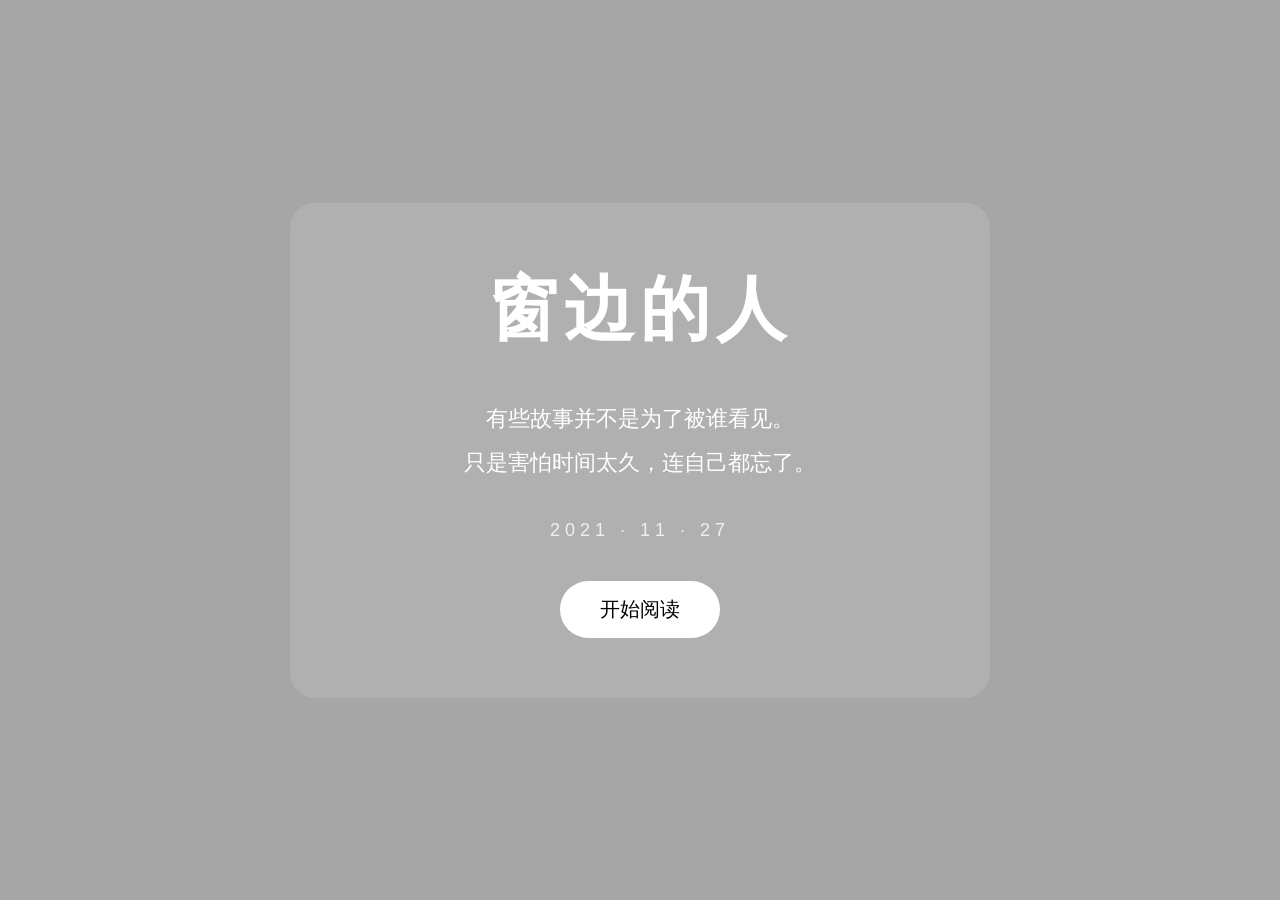
<file: index.html>
<!DOCTYPE html>
<html lang="zh-CN">

<head>
    <meta charset="UTF-8">
    <meta name="viewport" content="width=device-width, initial-scale=1.0">
    <title>窗边的人</title>

    <link rel="stylesheet" href="style.css">
</head>

<body>

    <div class="overlay">

        <div class="container">

            <h1>窗边的人</h1>

            <p class="quote">
                有些故事并不是为了被谁看见。
            </p >

            <p class="quote">
                只是害怕时间太久，连自己都忘了。
            </p >

            <div class="date">
                2021 · 11 · 27
            </div>

            <a href="chapter1.html" class="btn">
                开始阅读
            </a >

        </div>

    </div>

</body>

</html>
</file>
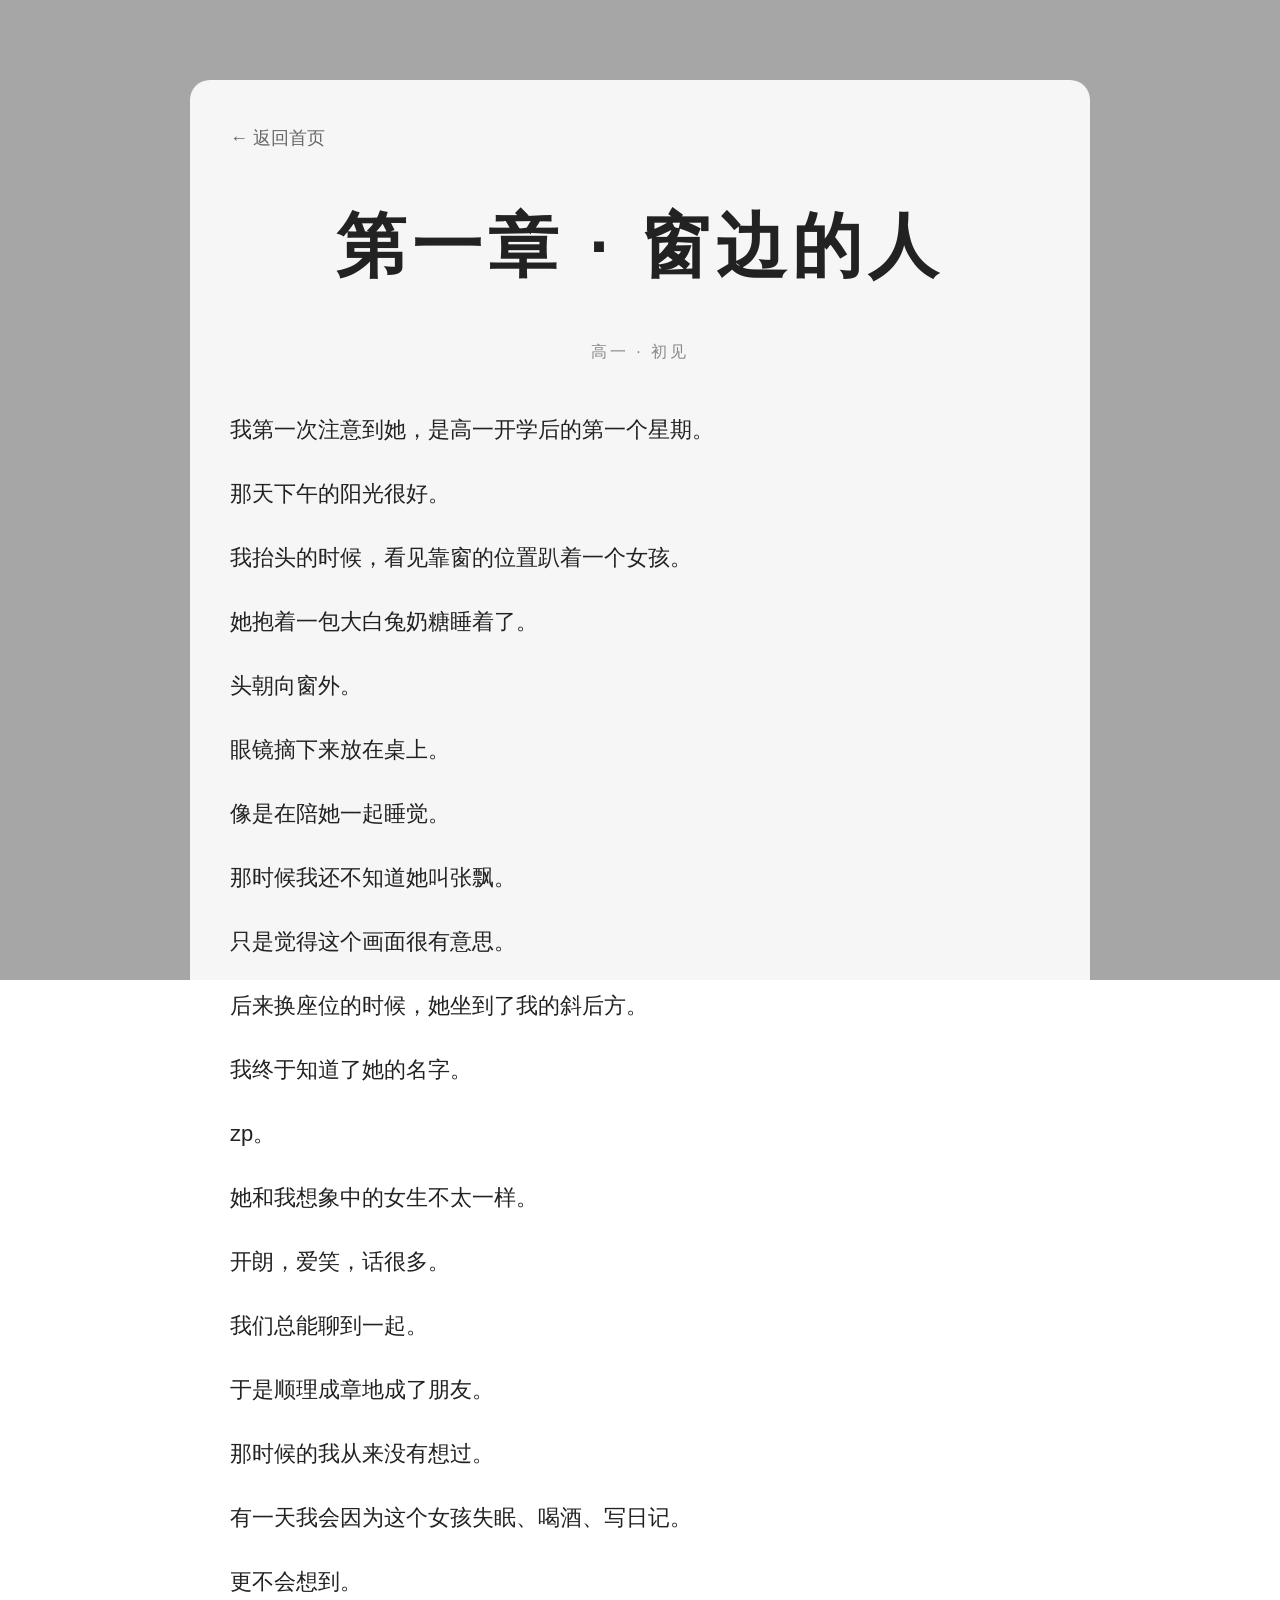
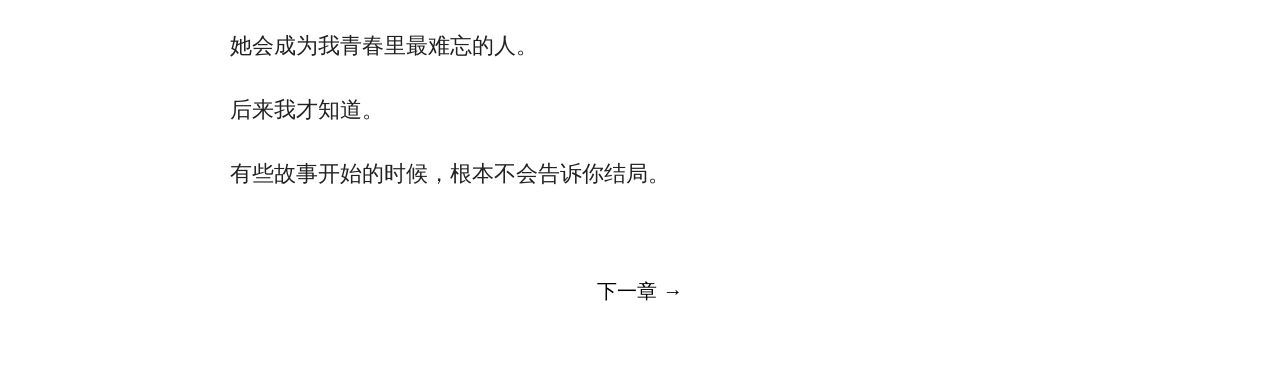
<file: chapter1.html>
<!DOCTYPE html>
<html lang="zh-CN">
<head>
<meta charset="UTF-8">
<meta name="viewport" content="width=device-width, initial-scale=1.0">
<title>第一章 · 窗边的人</title>
<link rel="stylesheet" href="style.css">
</head>
<body>
<div class="story-container">
    <a href=" " class="back-btn">
        ← 返回首页
    </a >
    <h1>第一章 · 窗边的人</h1>
    <div class="story-date">
        高一 · 初见
    </div>
    <div class="story-content">
        <p>
            我第一次注意到她，是高一开学后的第一个星期。
        </p >
        <p>
            那天下午的阳光很好。
        </p >
        <p>
            我抬头的时候，看见靠窗的位置趴着一个女孩。
        </p >
        <p>
            她抱着一包大白兔奶糖睡着了。
        </p >
        <p>
            头朝向窗外。
        </p >
        <p>
            眼镜摘下来放在桌上。
        </p >
        <p>
            像是在陪她一起睡觉。
        </p >
        <p>
            那时候我还不知道她叫张飘。
        </p >
        <p>
            只是觉得这个画面很有意思。
        </p >
        <p>
            后来换座位的时候，她坐到了我的斜后方。
        </p >
        <p>
            我终于知道了她的名字。
        </p >
        <p>
            zp。
        </p >
        <p>
            她和我想象中的女生不太一样。
        </p >
        <p>
            开朗，爱笑，话很多。
        </p >
        <p>
            我们总能聊到一起。
        </p >
        <p>
            于是顺理成章地成了朋友。
        </p >
        <p>
            那时候的我从来没有想过。
        </p >
        <p>
            有一天我会因为这个女孩失眠、喝酒、写日记。
        </p >
        <p>
            更不会想到。
        </p >
        <p>
            她会成为我青春里最难忘的人。
        </p >
        <p>
            后来我才知道。
        </p >
        <p>
            有些故事开始的时候，根本不会告诉你结局。
        </p >
    </div>
    <div style="text-align:center;margin-top:60px;">
        <a href="chapter2.html" class="btn">
            下一章 →
        </a >
    </div>
</div>
</body>
</html>
</file>
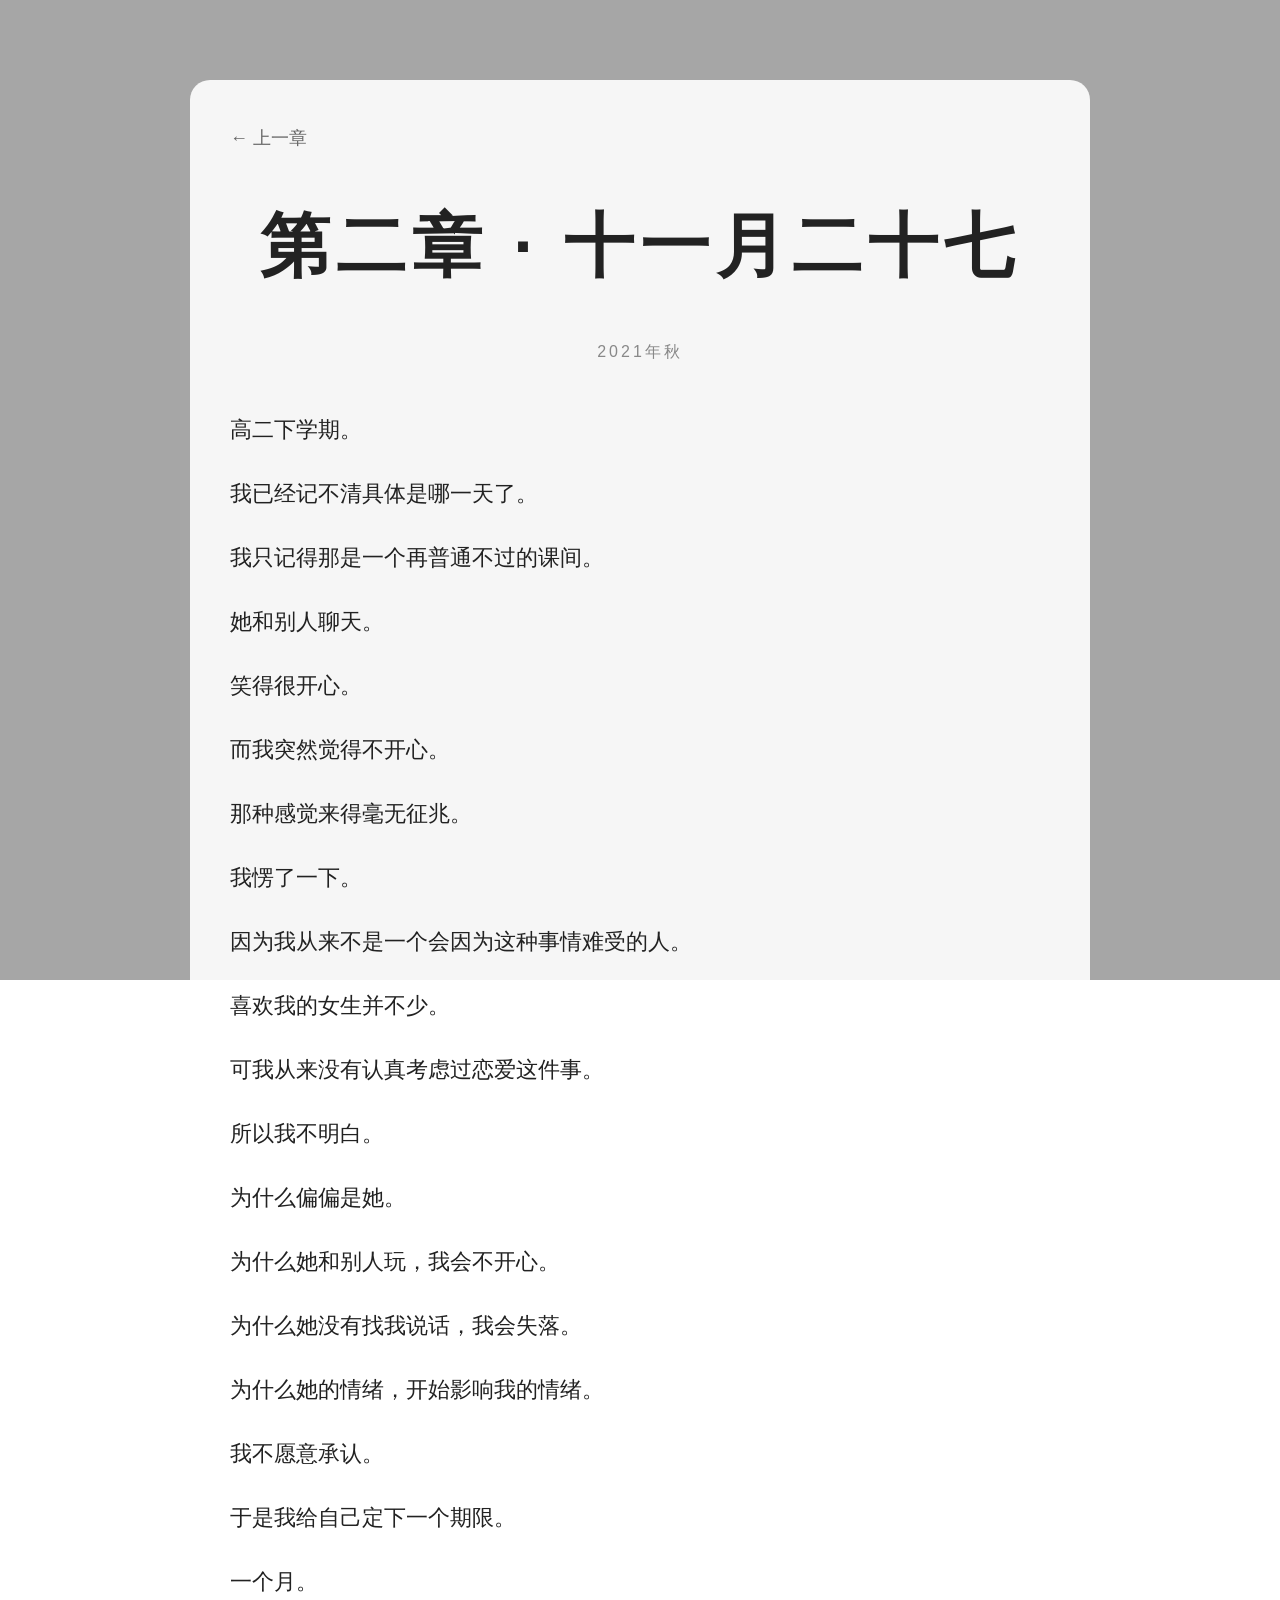
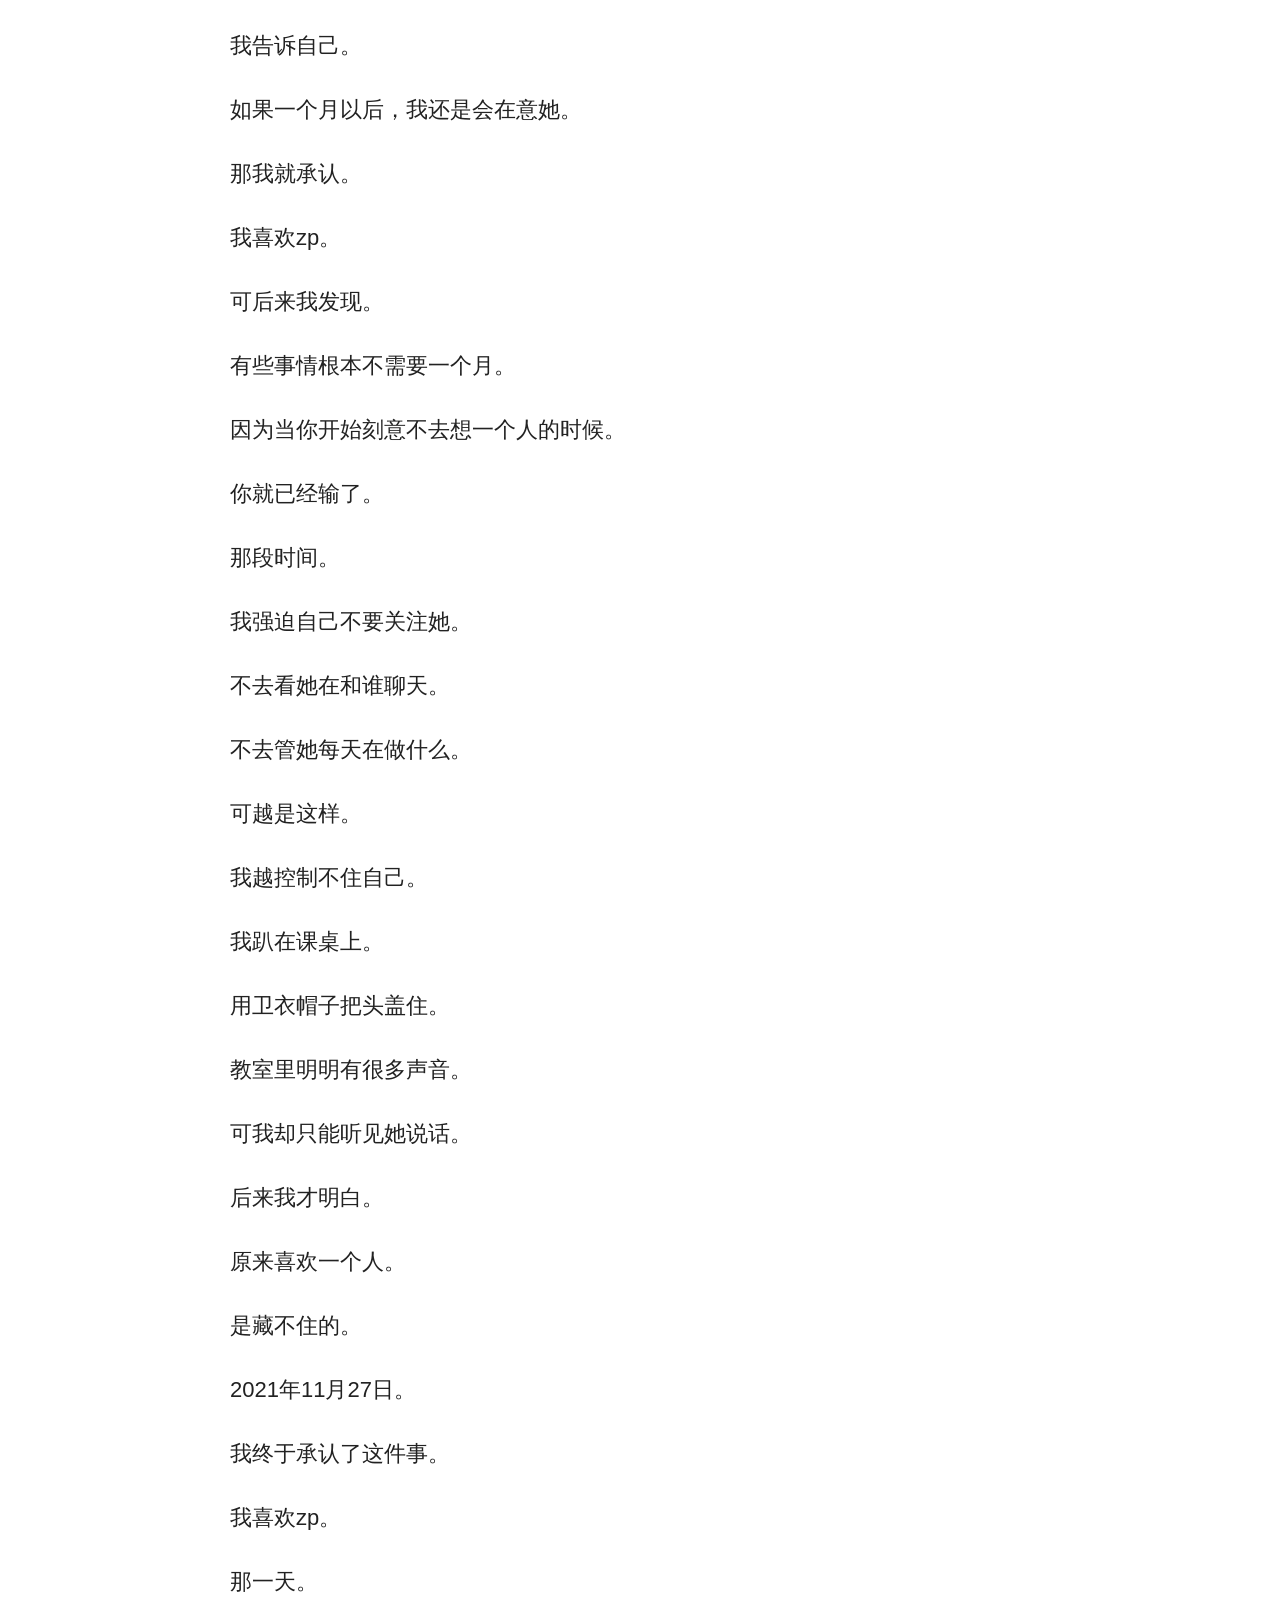
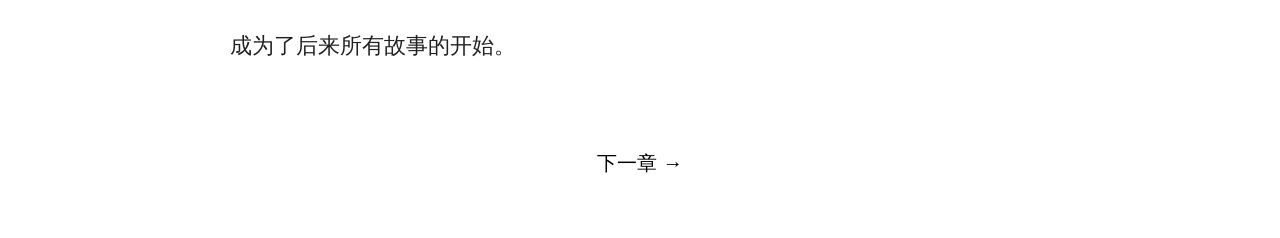
<file: chapter2.html>
<!DOCTYPE html>
<html lang="zh-CN">
<head>
<meta charset="UTF-8">
<meta name="viewport" content="width=device-width, initial-scale=1.0">
<title>第二章 · 十一月二十七</title>
<link rel="stylesheet" href="style.css">
</head>
<body>
<div class="story-container">
    <a href=" " class="back-btn">
        ← 上一章
    </a >
    <h1>第二章 · 十一月二十七</h1>
    <div class="story-date">
        2021年秋
    </div>
    <div class="story-content">
        <p>
            高二下学期。
        </p >
        <p>
            我已经记不清具体是哪一天了。
        </p >
        <p>
            我只记得那是一个再普通不过的课间。
        </p >
        <p>
            她和别人聊天。
        </p >
        <p>
            笑得很开心。
        </p >
        <p>
            而我突然觉得不开心。
        </p >
        <p>
            那种感觉来得毫无征兆。
        </p >
        <p>
            我愣了一下。
        </p >
        <p>
            因为我从来不是一个会因为这种事情难受的人。
        </p >
        <p>
            喜欢我的女生并不少。
        </p >
        <p>
            可我从来没有认真考虑过恋爱这件事。
        </p >
        <p>
            所以我不明白。
        </p >
        <p>
            为什么偏偏是她。
        </p >
        <p>
            为什么她和别人玩，我会不开心。
        </p >
        <p>
            为什么她没有找我说话，我会失落。
        </p >
        <p>
            为什么她的情绪，开始影响我的情绪。
        </p >
        <p>
            我不愿意承认。
        </p >
        <p>
            于是我给自己定下一个期限。
        </p >
        <p>
            一个月。
        </p >
        <p>
            我告诉自己。
        </p >
        <p>
            如果一个月以后，我还是会在意她。
        </p >
        <p>
            那我就承认。
        </p >
        <p>
            我喜欢zp。
        </p >
        <p>
            可后来我发现。
        </p >
        <p>
            有些事情根本不需要一个月。
        </p >
        <p>
            因为当你开始刻意不去想一个人的时候。
        </p >
        <p>
            你就已经输了。
        </p >
        <p>
            那段时间。
        </p >
        <p>
            我强迫自己不要关注她。
        </p >
        <p>
            不去看她在和谁聊天。
        </p >
        <p>
            不去管她每天在做什么。
        </p >
        <p>
            可越是这样。
        </p >
        <p>
            我越控制不住自己。
        </p >
        <p>
            我趴在课桌上。
        </p >
        <p>
            用卫衣帽子把头盖住。
        </p >
        <p>
            教室里明明有很多声音。
        </p >
        <p>
            可我却只能听见她说话。
        </p >
        <p>
            后来我才明白。
        </p >
        <p>
            原来喜欢一个人。
        </p >
        <p>
            是藏不住的。
        </p >
        <p>
            2021年11月27日。
        </p >
        <p>
            我终于承认了这件事。
        </p >
        <p>
            我喜欢zp。
        </p >
        <p>
            那一天。
        </p >
        <p>
            成为了后来所有故事的开始。
        </p >
    </div>
    <div style="text-align:center;margin-top:60px;">
        <a href="chapter3.html" class="btn">
            下一章 →
        </a >
    </div>
</div>
</body>
</html>
</file>
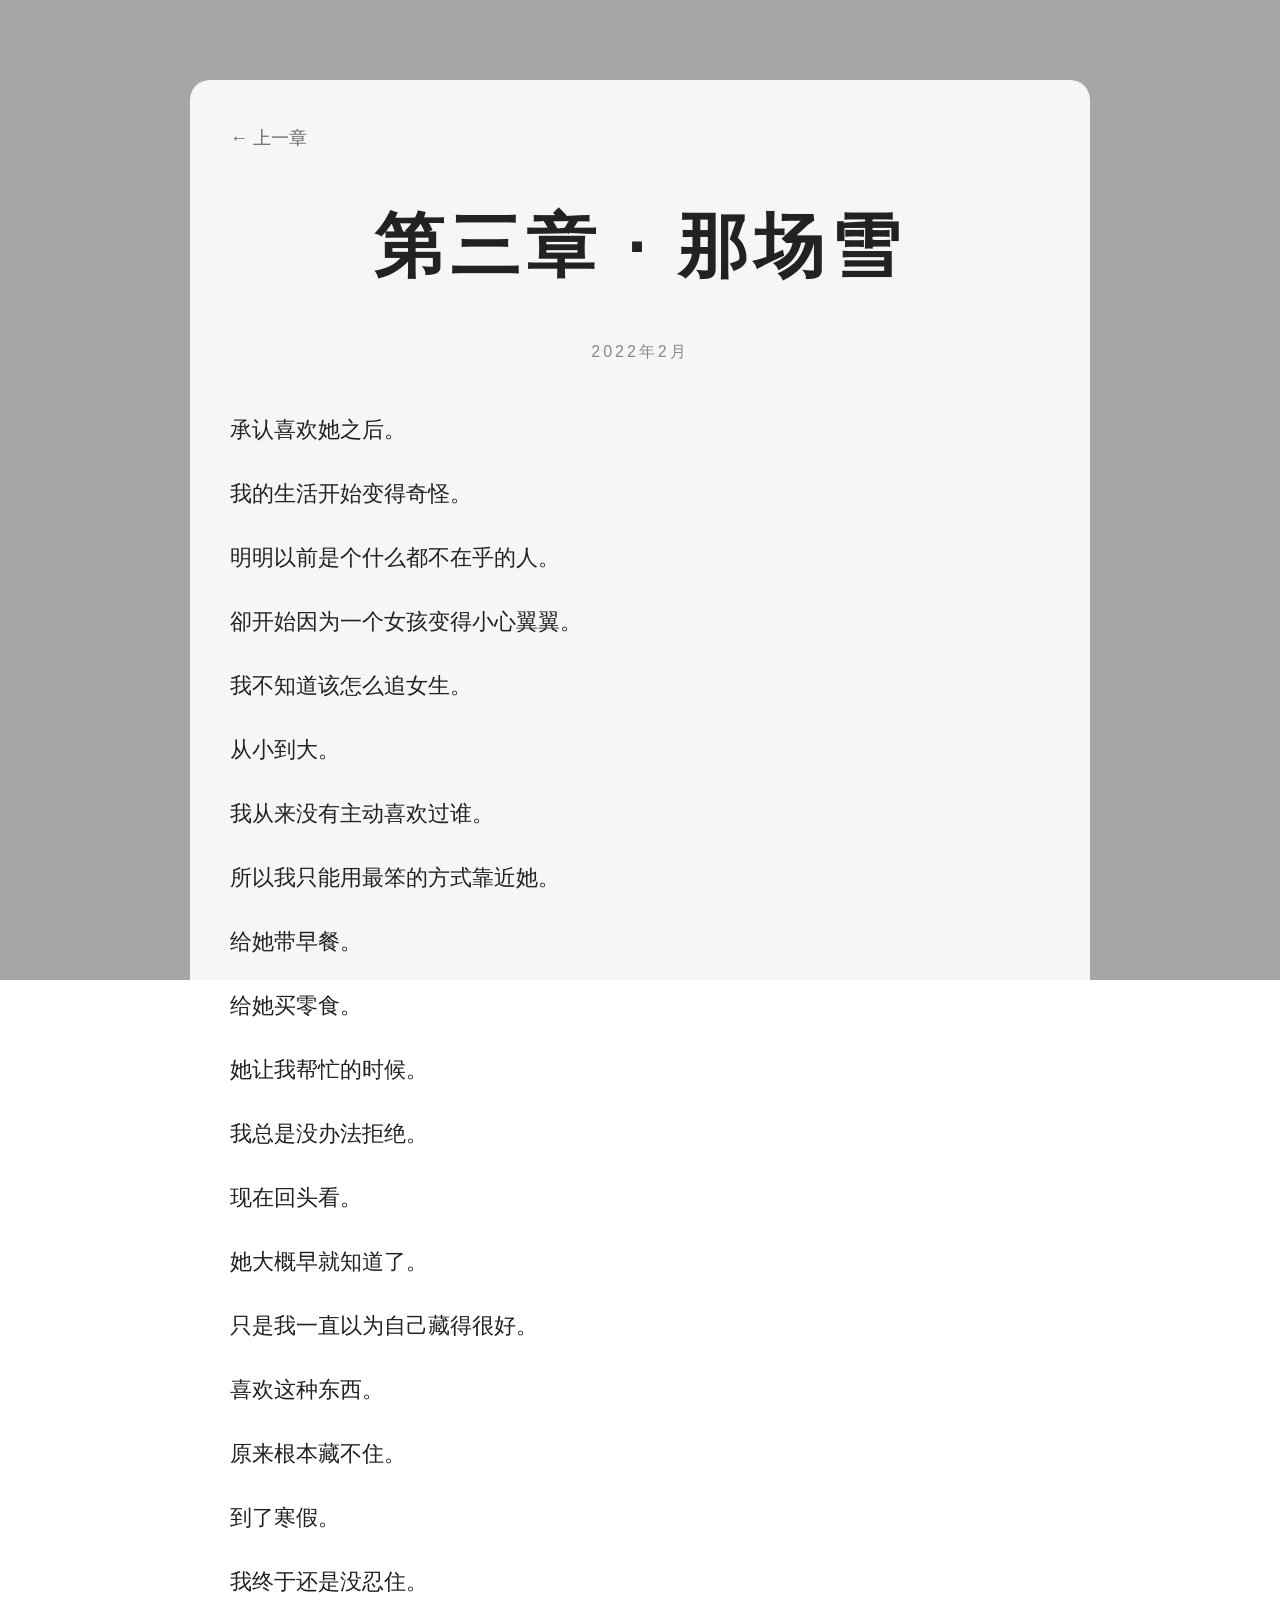
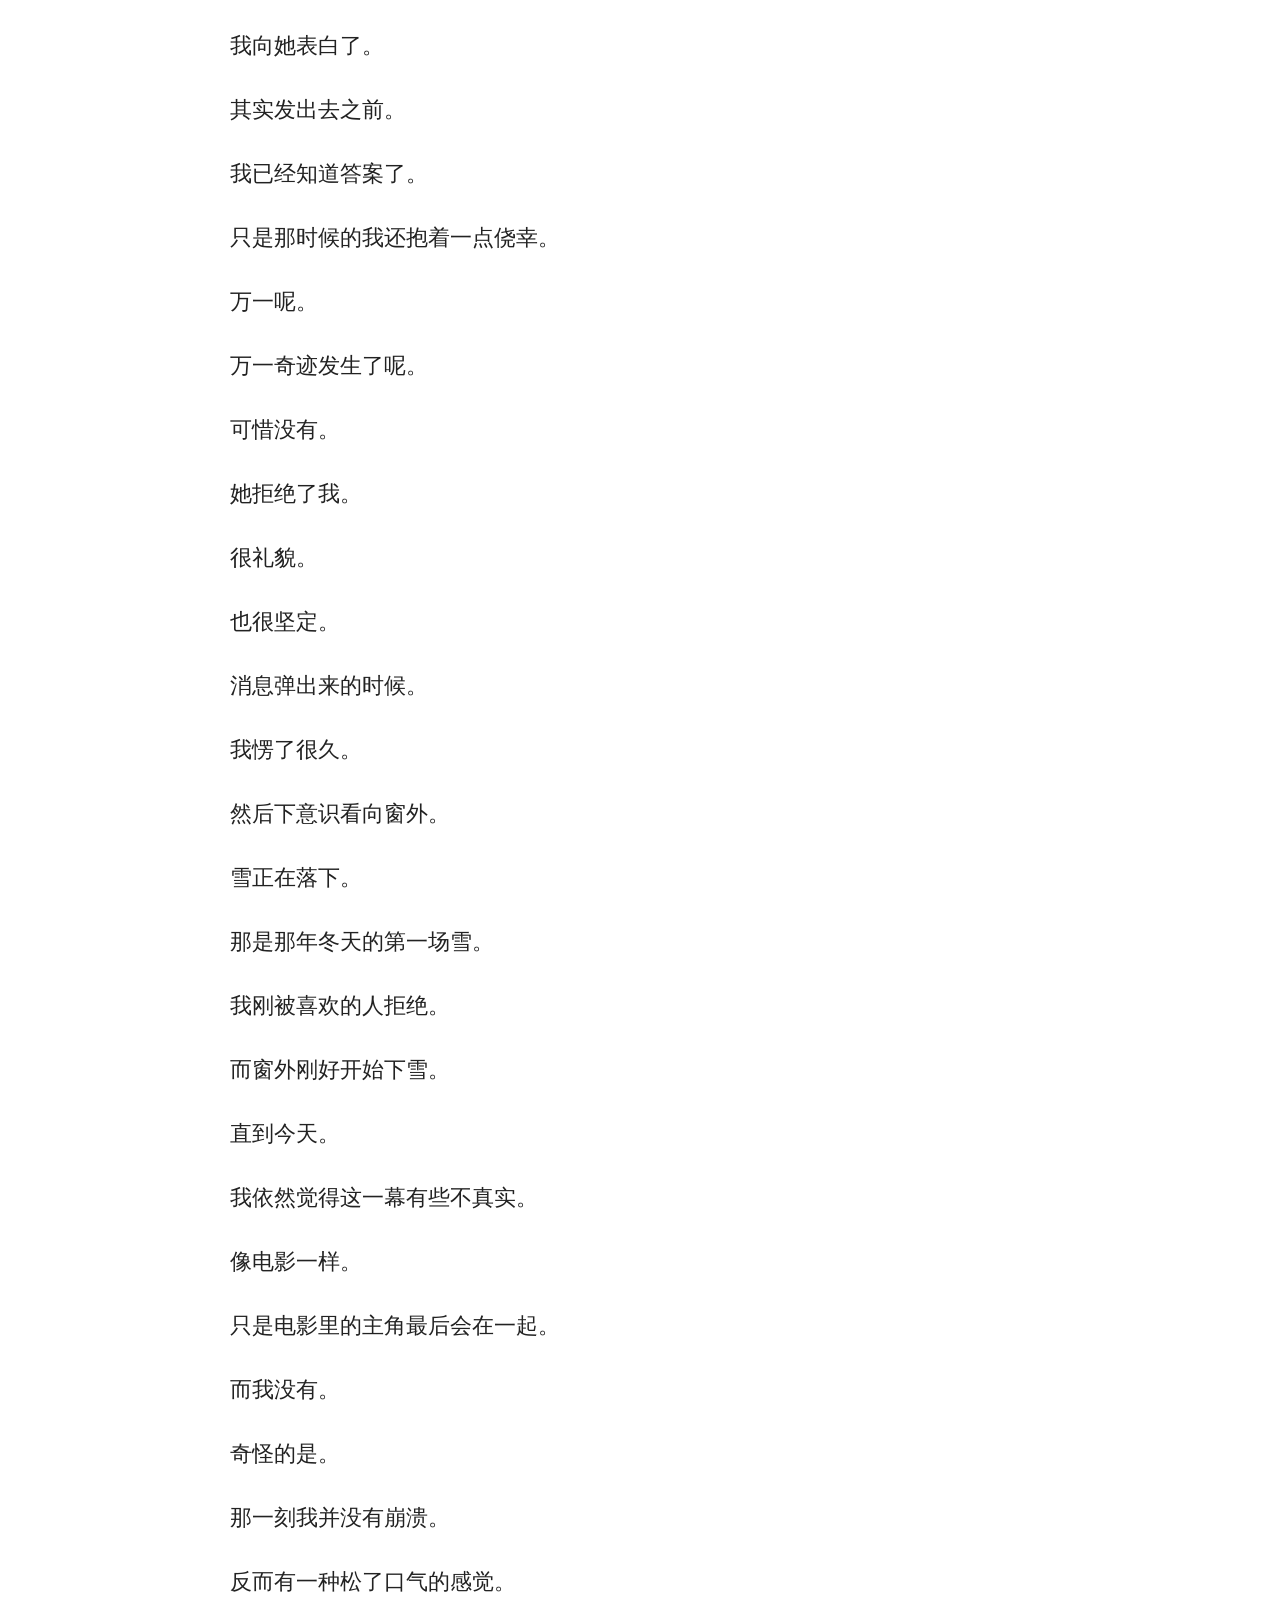
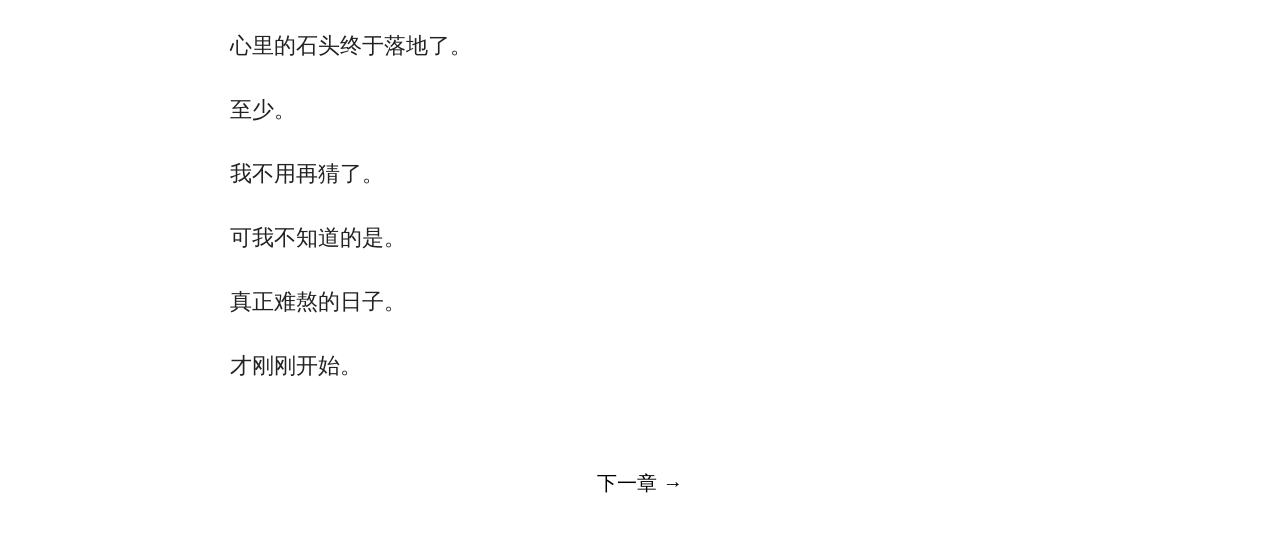
<file: chapter3.html>
<!DOCTYPE html>
<html lang="zh-CN">
<head>
<meta charset="UTF-8">
<meta name="viewport" content="width=device-width, initial-scale=1.0">
<title>第三章 · 那场雪</title>
<link rel="stylesheet" href="style.css">
</head>
<body>
<div class="story-container">
    <a href=" " class="back-btn">
        ← 上一章
    </a >
    <h1>第三章 · 那场雪</h1>
    <div class="story-date">
        2022年2月
    </div>
    <div class="story-content">
        <p>
            承认喜欢她之后。
        </p >
        <p>
            我的生活开始变得奇怪。
        </p >
        <p>
            明明以前是个什么都不在乎的人。
        </p >
        <p>
            卻开始因为一个女孩变得小心翼翼。
        </p >
        <p>
            我不知道该怎么追女生。
        </p >
        <p>
            从小到大。
        </p >
        <p>
            我从来没有主动喜欢过谁。
        </p >
        <p>
            所以我只能用最笨的方式靠近她。
        </p >
        <p>
            给她带早餐。
        </p >
        <p>
            给她买零食。
        </p >
        <p>
            她让我帮忙的时候。
        </p >
        <p>
            我总是没办法拒绝。
        </p >
        <p>
            现在回头看。
        </p >
        <p>
            她大概早就知道了。
        </p >
        <p>
            只是我一直以为自己藏得很好。
        </p >
        <p>
            喜欢这种东西。
        </p >
        <p>
            原来根本藏不住。
        </p >
        <p>
            到了寒假。
        </p >
        <p>
            我终于还是没忍住。
        </p >
        <p>
            我向她表白了。
        </p >
        <p>
            其实发出去之前。
        </p >
        <p>
            我已经知道答案了。
        </p >
        <p>
            只是那时候的我还抱着一点侥幸。
        </p >
        <p>
            万一呢。
        </p >
        <p>
            万一奇迹发生了呢。
        </p >
        <p>
            可惜没有。
        </p >
        <p>
            她拒绝了我。
        </p >
        <p>
            很礼貌。
        </p >
        <p>
            也很坚定。
        </p >
        <p>
            消息弹出来的时候。
        </p >
        <p>
            我愣了很久。
        </p >
        <p>
            然后下意识看向窗外。
        </p >
        <p>
            雪正在落下。
        </p >
        <p>
            那是那年冬天的第一场雪。
        </p >
        <p>
            我刚被喜欢的人拒绝。
        </p >
        <p>
            而窗外刚好开始下雪。
        </p >
        <p>
            直到今天。
        </p >
        <p>
            我依然觉得这一幕有些不真实。
        </p >
        <p>
            像电影一样。
        </p >
        <p>
            只是电影里的主角最后会在一起。
        </p >
        <p>
            而我没有。
        </p >
        <p>
            奇怪的是。
        </p >
        <p>
            那一刻我并没有崩溃。
        </p >
        <p>
            反而有一种松了口气的感觉。
        </p >
        <p>
            心里的石头终于落地了。
        </p >
        <p>
            至少。
        </p >
        <p>
            我不用再猜了。
        </p >
        <p>
            可我不知道的是。
        </p >
        <p>
            真正难熬的日子。
        </p >
        <p>
            才刚刚开始。
        </p >
    </div>
    <div style="text-align:center;margin-top:60px;">
        <a href="chapter4.html" class="btn">
            下一章 →
        </a >
    </div>
</div>
</body>
</html>
</file>
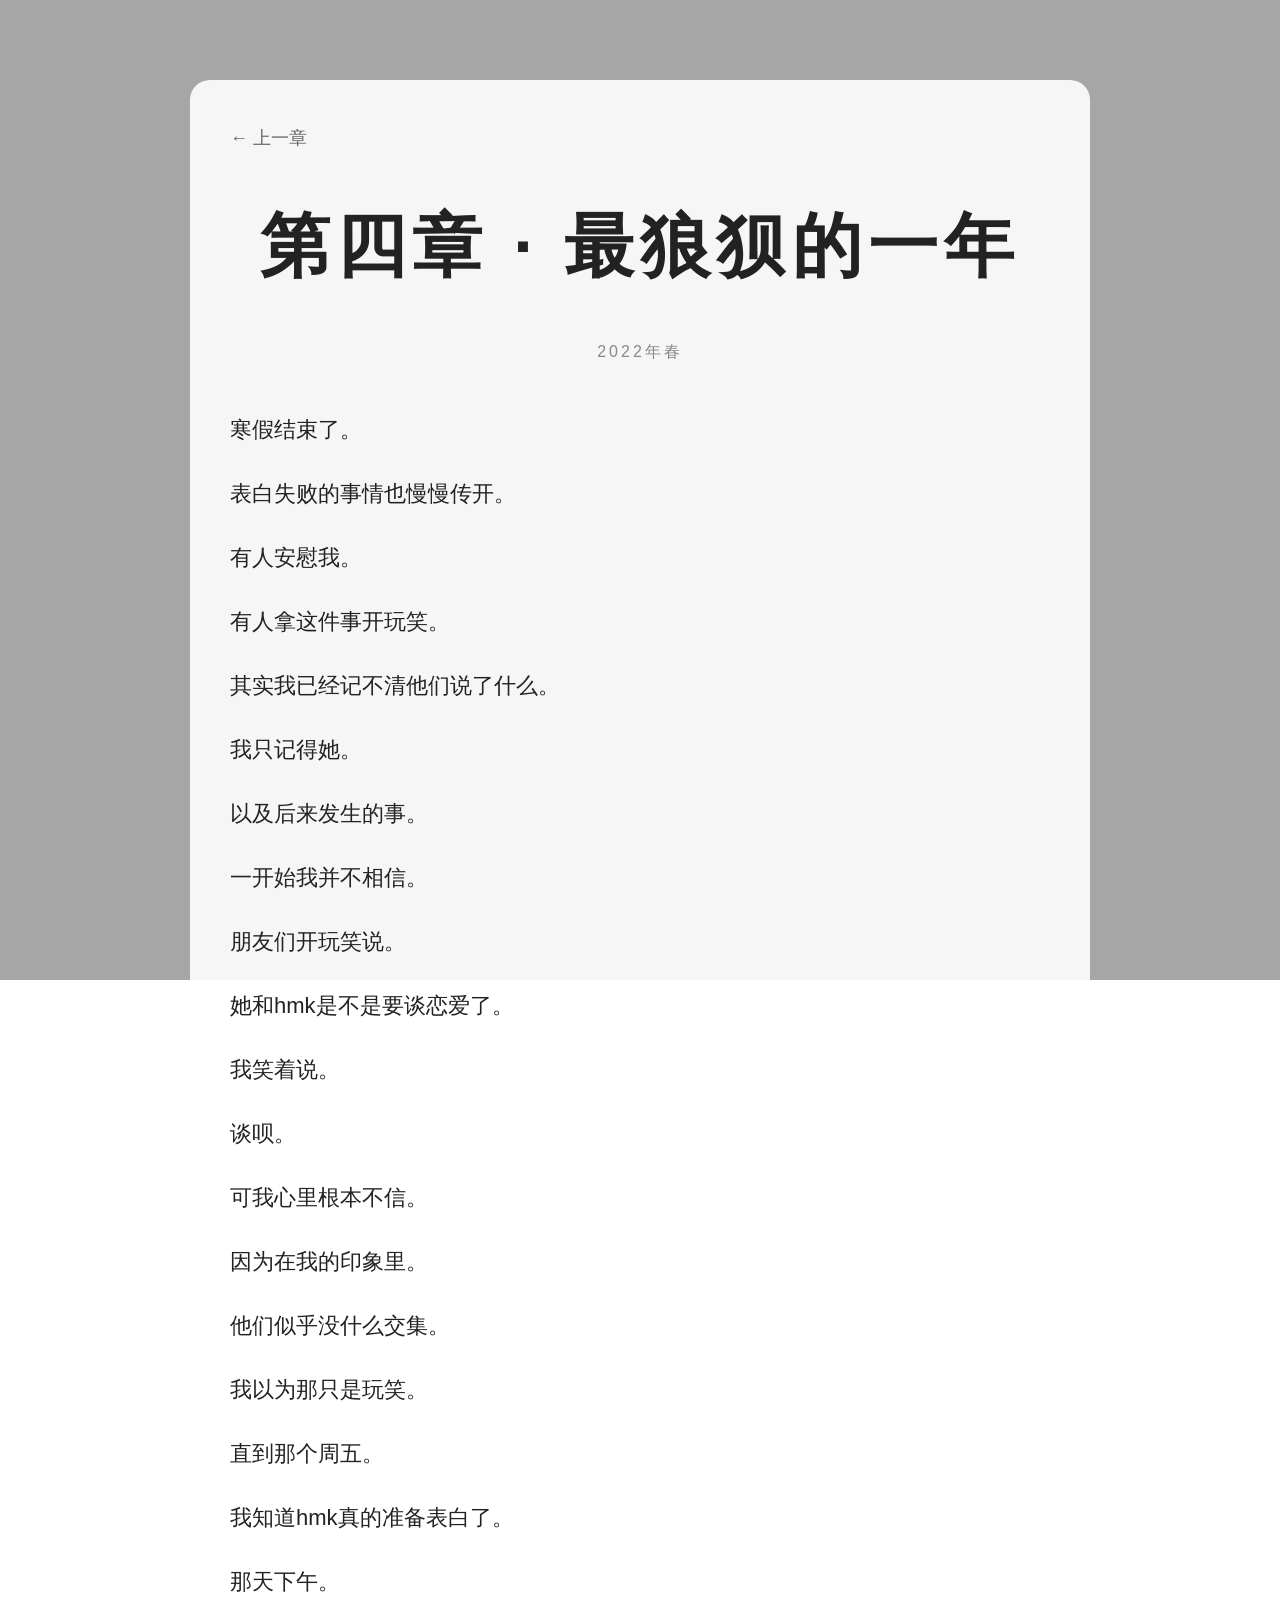
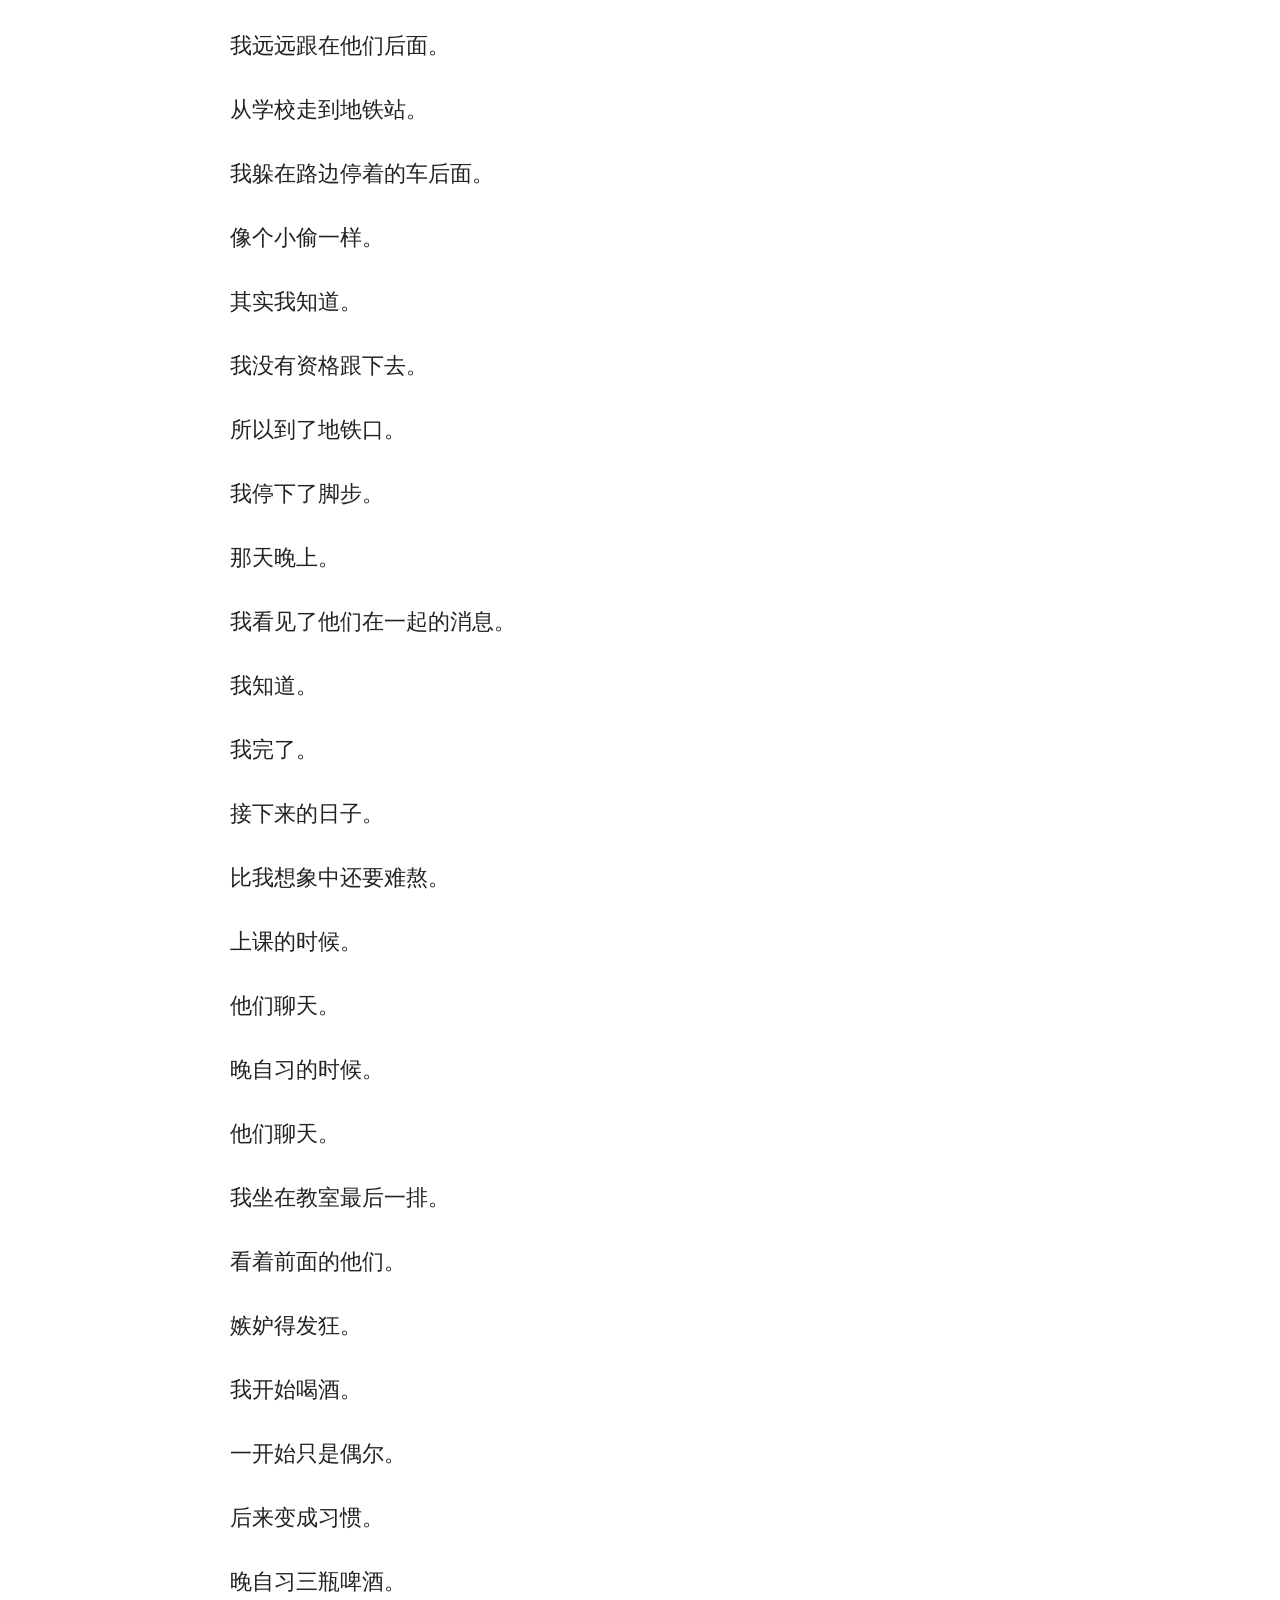
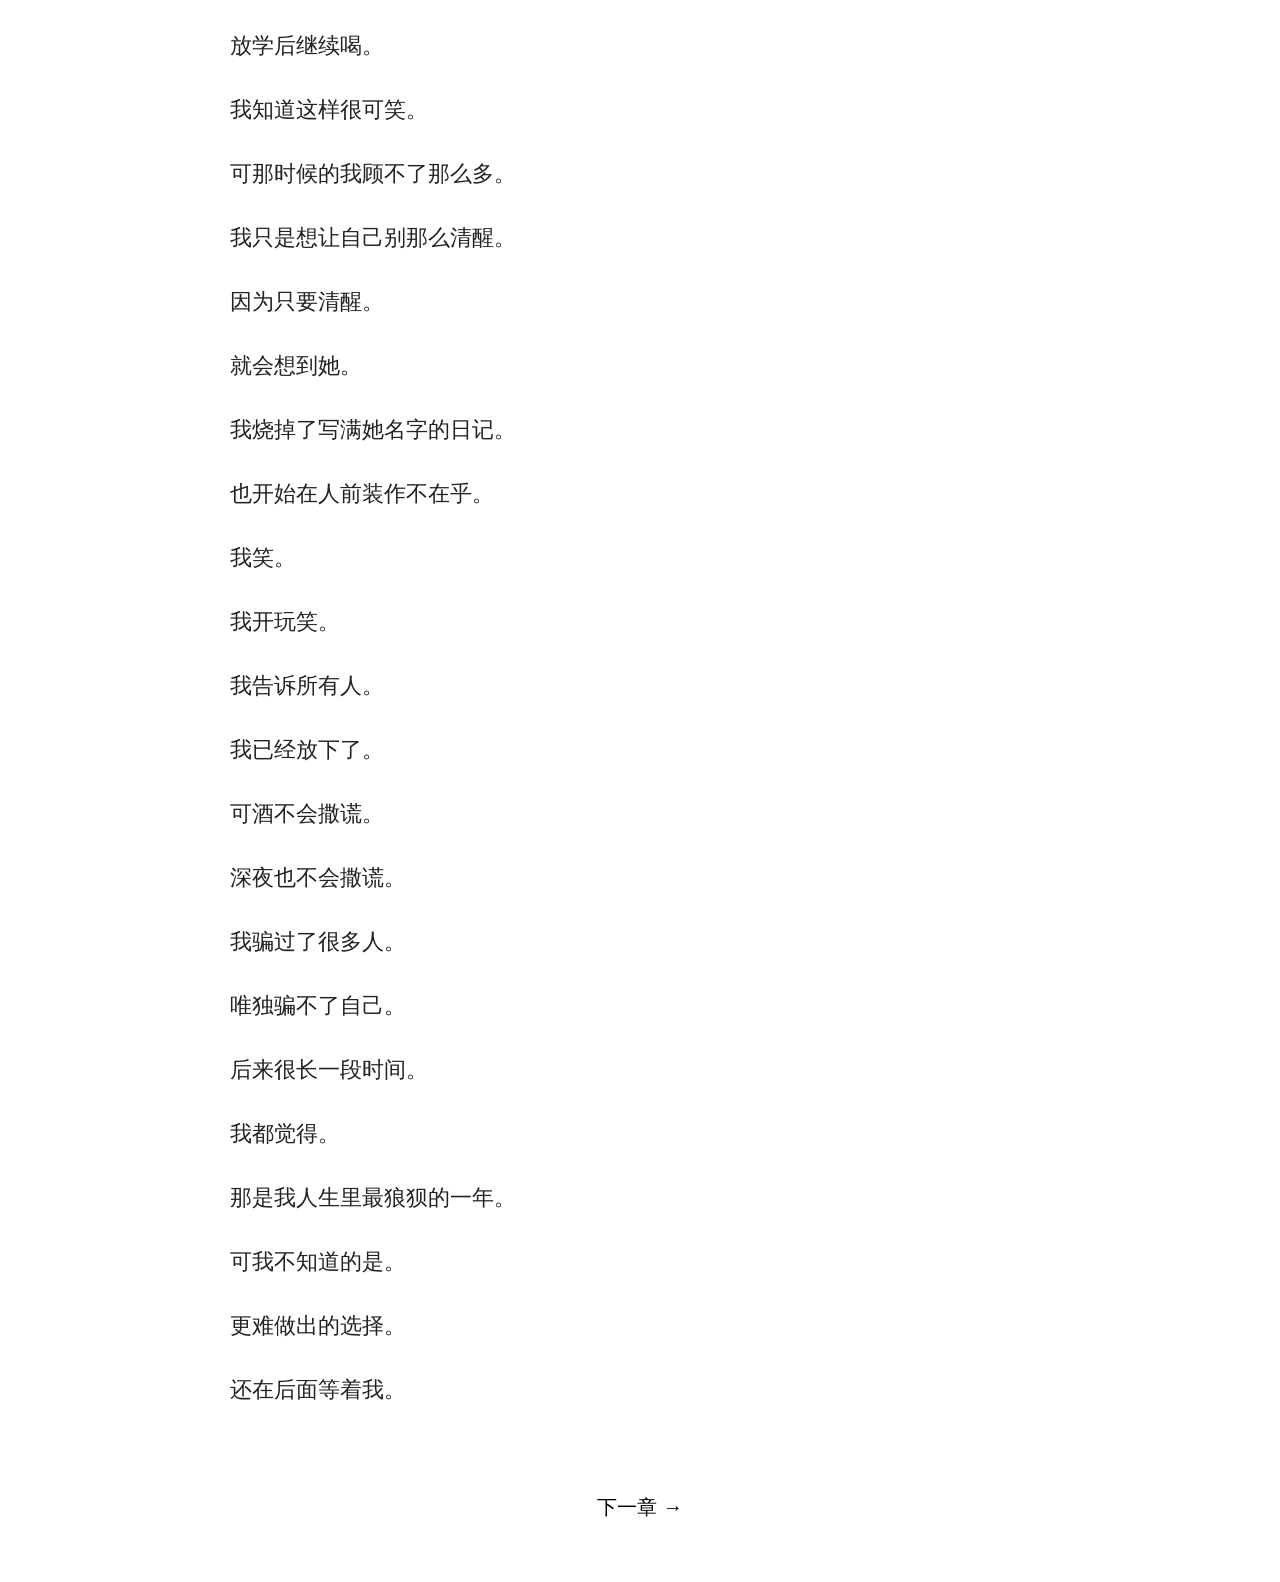
<file: chapter4.html>
<!DOCTYPE html>
<html lang="zh-CN">
<head>
<meta charset="UTF-8">
<meta name="viewport" content="width=device-width, initial-scale=1.0">
<title>第四章 · 最狼狈的一年</title>
<link rel="stylesheet" href="style.css">
</head>
<body>
<div class="story-container">
    <a href=" " class="back-btn">
        ← 上一章
    </a >
    <h1>第四章 · 最狼狈的一年</h1>
    <div class="story-date">
        2022年春
    </div>
    <div class="story-content">
        <p>
            寒假结束了。
        </p >
        <p>
            表白失败的事情也慢慢传开。
        </p >
        <p>
            有人安慰我。
        </p >
        <p>
            有人拿这件事开玩笑。
        </p >
        <p>
            其实我已经记不清他们说了什么。
        </p >
        <p>
            我只记得她。
        </p >
        <p>
            以及后来发生的事。
        </p >
        <p>
            一开始我并不相信。
        </p >
        <p>
            朋友们开玩笑说。
        </p >
        <p>
            她和hmk是不是要谈恋爱了。
        </p >
        <p>
            我笑着说。
        </p >
        <p>
            谈呗。
        </p >
        <p>
            可我心里根本不信。
        </p >
        <p>
            因为在我的印象里。
        </p >
        <p>
            他们似乎没什么交集。
        </p >
        <p>
            我以为那只是玩笑。
        </p >
        <p>
            直到那个周五。
        </p >
        <p>
            我知道hmk真的准备表白了。
        </p >
        <p>
            那天下午。
        </p >
        <p>
            我远远跟在他们后面。
        </p >
        <p>
            从学校走到地铁站。
        </p >
        <p>
            我躲在路边停着的车后面。
        </p >
        <p>
            像个小偷一样。
        </p >
        <p>
            其实我知道。
        </p >
        <p>
            我没有资格跟下去。
        </p >
        <p>
            所以到了地铁口。
        </p >
        <p>
            我停下了脚步。
        </p >
        <p>
            那天晚上。
        </p >
        <p>
            我看见了他们在一起的消息。
        </p >
        <p>
            我知道。
        </p >
        <p>
            我完了。
        </p >
        <p>
            接下来的日子。
        </p >
        <p>
            比我想象中还要难熬。
        </p >
        <p>
            上课的时候。
        </p >
        <p>
            他们聊天。
        </p >
        <p>
            晚自习的时候。
        </p >
        <p>
            他们聊天。
        </p >
        <p>
            我坐在教室最后一排。
        </p >
        <p>
            看着前面的他们。
        </p >
        <p>
            嫉妒得发狂。
        </p >
        <p>
            我开始喝酒。
        </p >
        <p>
            一开始只是偶尔。
        </p >
        <p>
            后来变成习惯。
        </p >
        <p>
            晚自习三瓶啤酒。
        </p >
        <p>
            放学后继续喝。
        </p >
        <p>
            我知道这样很可笑。
        </p >
        <p>
            可那时候的我顾不了那么多。
        </p >
        <p>
            我只是想让自己别那么清醒。
        </p >
        <p>
            因为只要清醒。
        </p >
        <p>
            就会想到她。
        </p >
        <p>
            我烧掉了写满她名字的日记。
        </p >
        <p>
            也开始在人前装作不在乎。
        </p >
        <p>
            我笑。
        </p >
        <p>
            我开玩笑。
        </p >
        <p>
            我告诉所有人。
        </p >
        <p>
            我已经放下了。
        </p >
        <p>
            可酒不会撒谎。
        </p >
        <p>
            深夜也不会撒谎。
        </p >
        <p>
            我骗过了很多人。
        </p >
        <p>
            唯独骗不了自己。
        </p >
        <p>
            后来很长一段时间。
        </p >
        <p>
            我都觉得。
        </p >
        <p>
            那是我人生里最狼狈的一年。
        </p >
        <p>
            可我不知道的是。
        </p >
        <p>
            更难做出的选择。
        </p >
        <p>
            还在后面等着我。
        </p >
    </div>
    <div style="text-align:center;margin-top:60px;">
        <a href="chapter5.html" class="btn">
            下一章 →
        </a >
    </div>
</div>
</body>
</html>
</file>
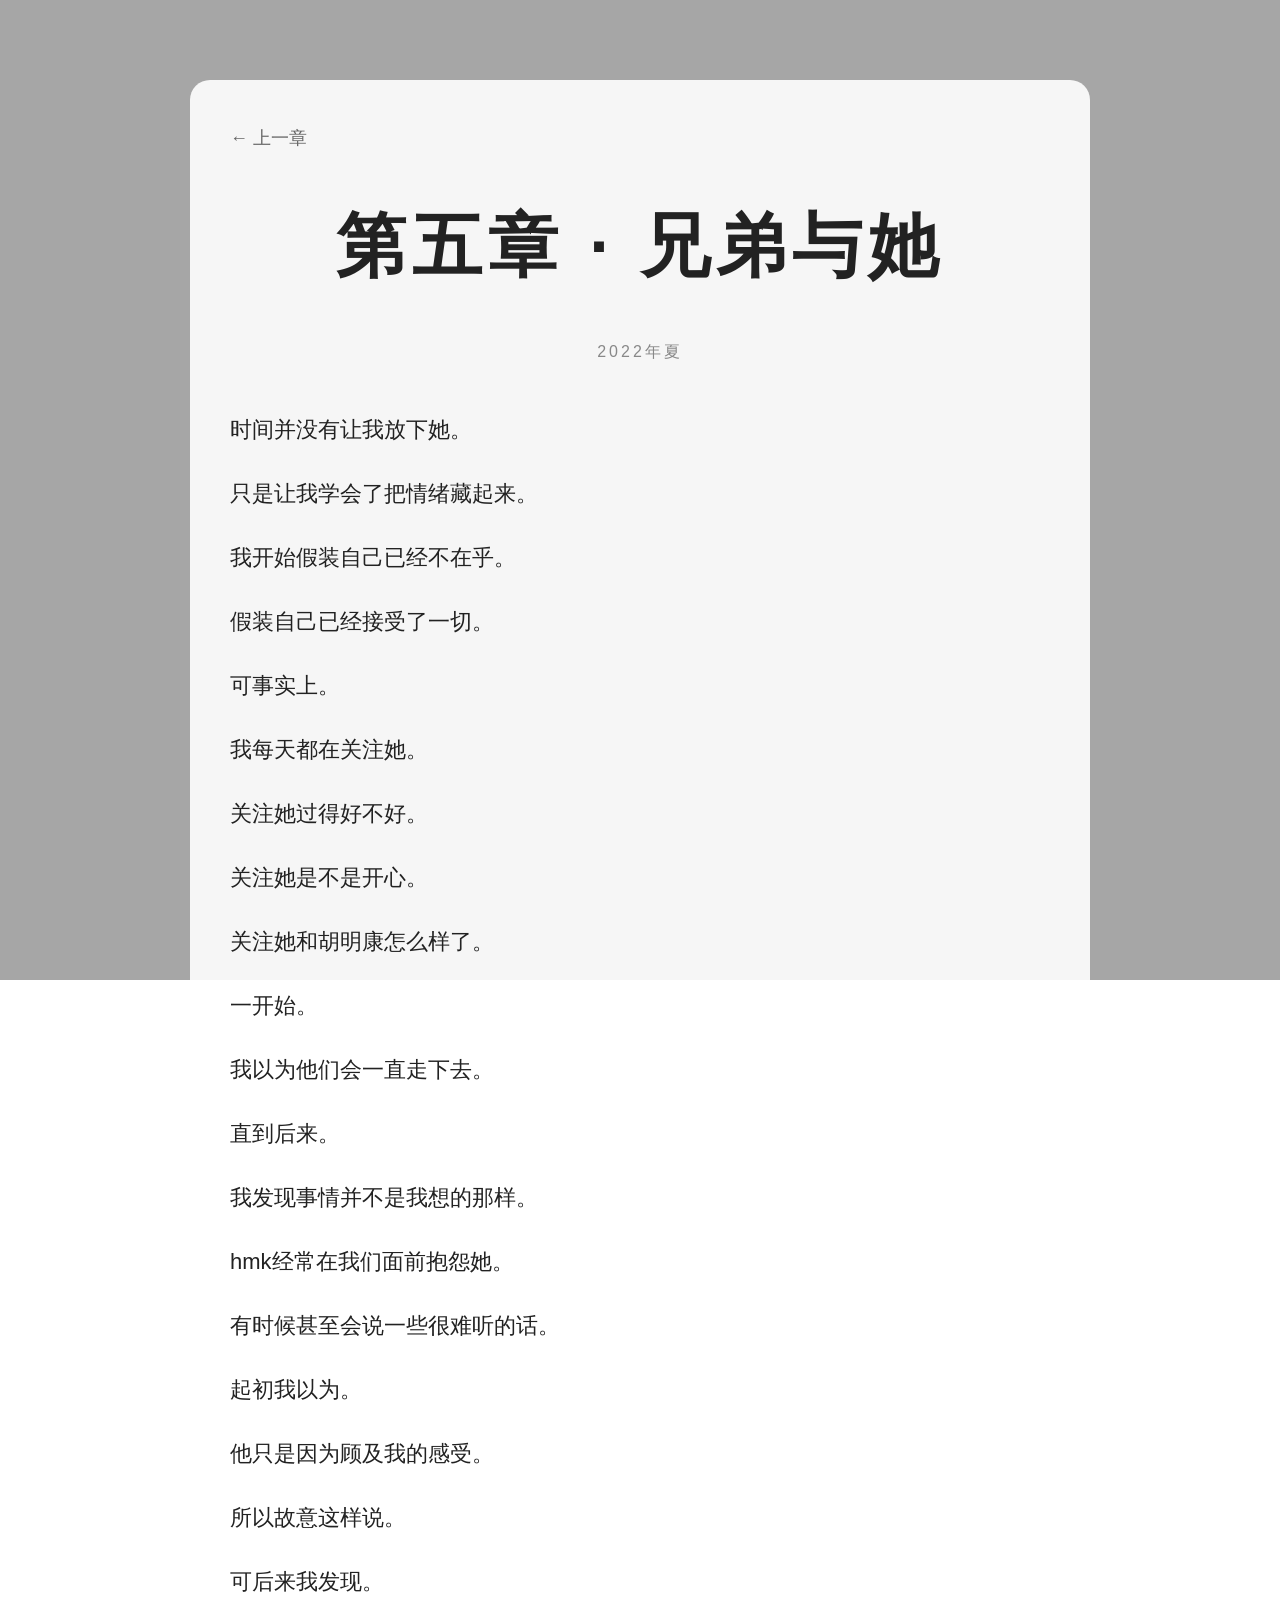
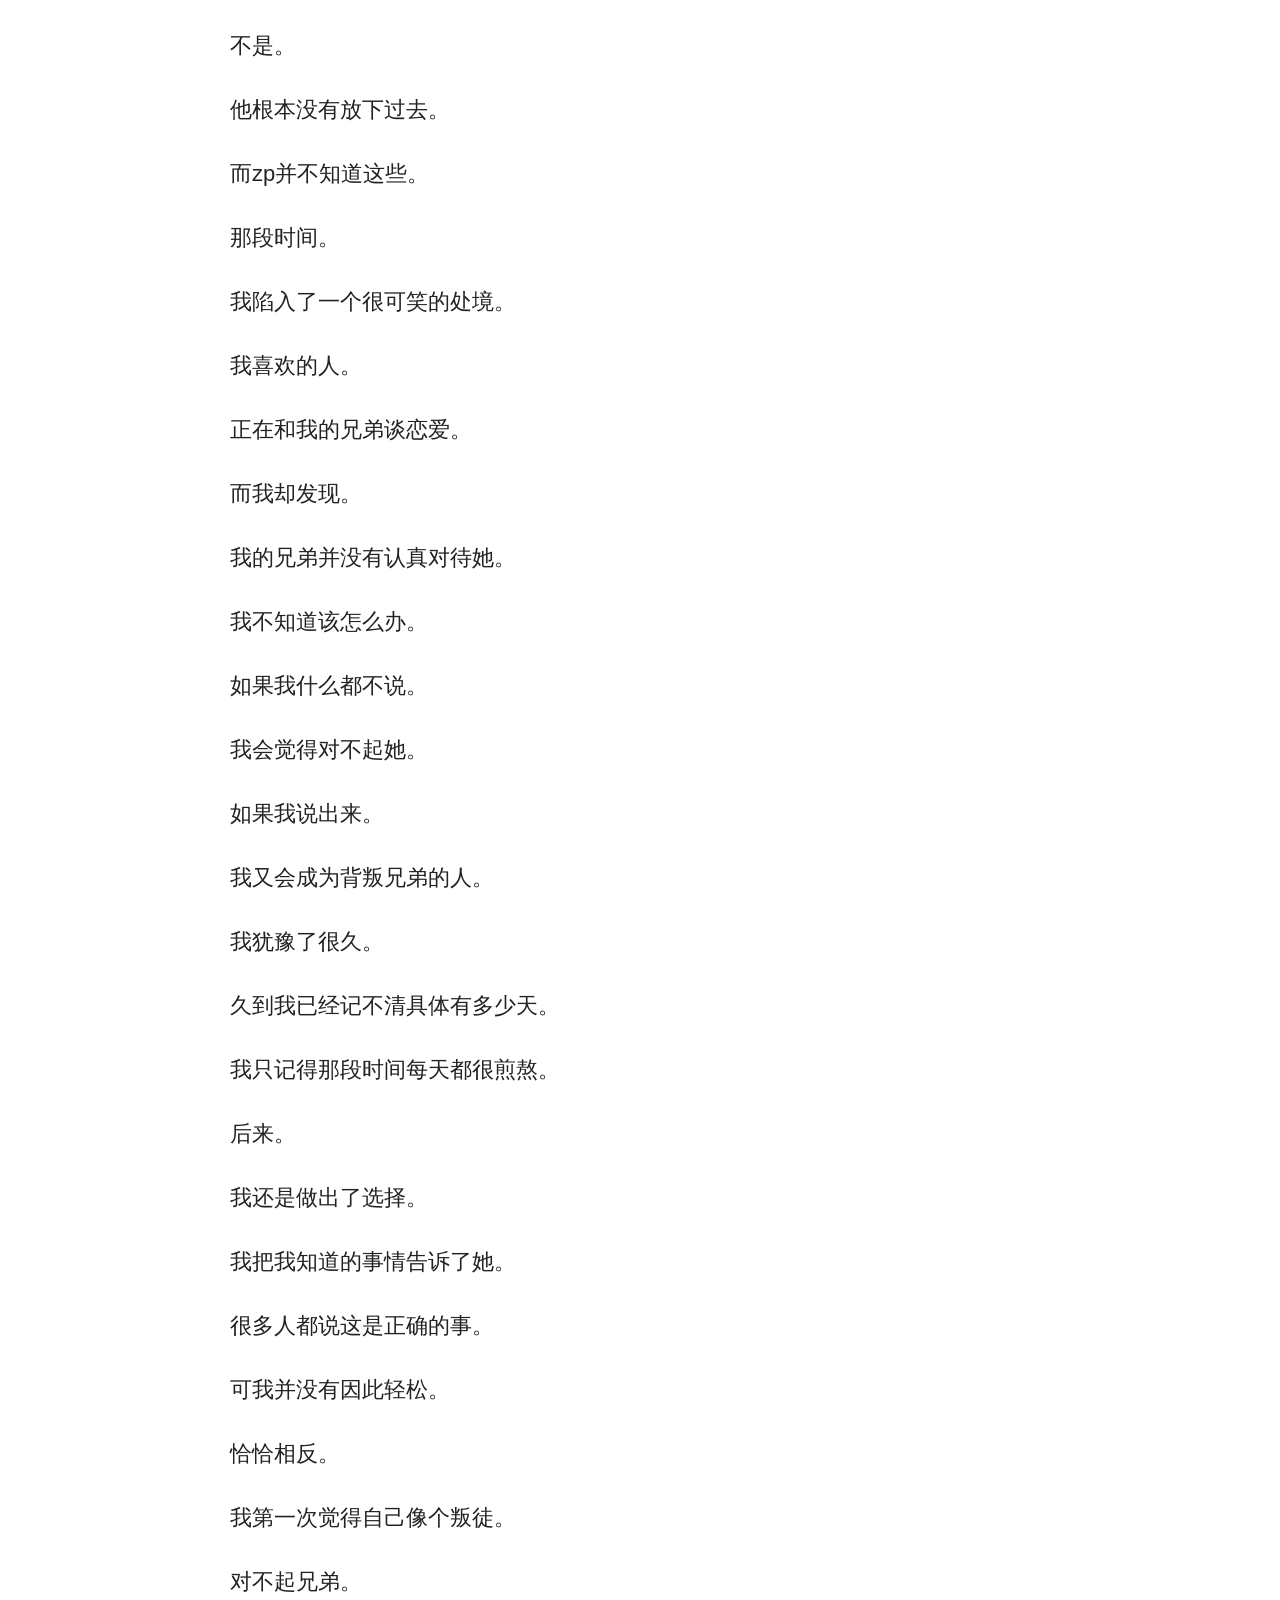
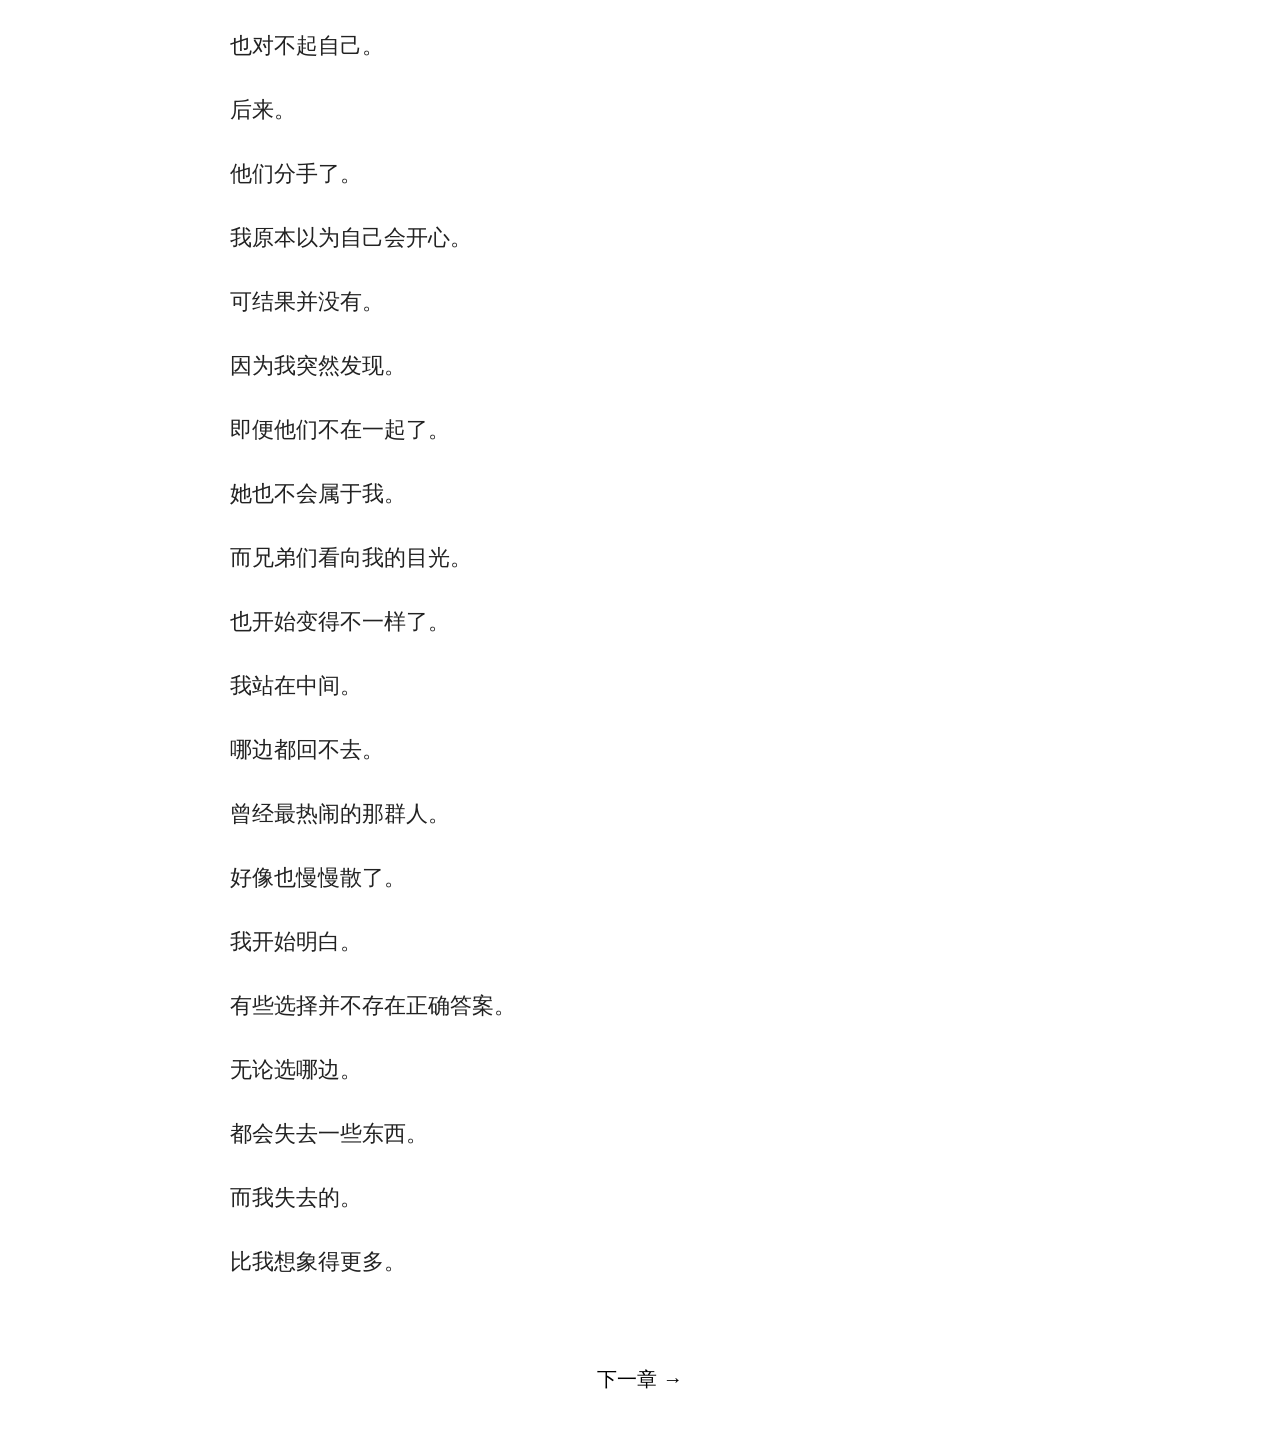
<file: chapter5.html>
<!DOCTYPE html>
<html lang="zh-CN">
<head>
<meta charset="UTF-8">
<meta name="viewport" content="width=device-width, initial-scale=1.0">
<title>第五章 · 兄弟与她</title>
<link rel="stylesheet" href="style.css">
</head>
<body>
<div class="story-container">
    <a href=" " class="back-btn">
        ← 上一章
    </a >
    <h1>第五章 · 兄弟与她</h1>
    <div class="story-date">
        2022年夏
    </div>
    <div class="story-content">
        <p>
            时间并没有让我放下她。
        </p >
        <p>
            只是让我学会了把情绪藏起来。
        </p >
        <p>
            我开始假装自己已经不在乎。
        </p >
        <p>
            假装自己已经接受了一切。
        </p >
        <p>
            可事实上。
        </p >
        <p>
            我每天都在关注她。
        </p >
        <p>
            关注她过得好不好。
        </p >
        <p>
            关注她是不是开心。
        </p >
        <p>
            关注她和胡明康怎么样了。
        </p >
        <p>
            一开始。
        </p >
        <p>
            我以为他们会一直走下去。
        </p >
        <p>
            直到后来。
        </p >
        <p>
            我发现事情并不是我想的那样。
        </p >
        <p>
            hmk经常在我们面前抱怨她。
        </p >
        <p>
            有时候甚至会说一些很难听的话。
        </p >
        <p>
            起初我以为。
        </p >
        <p>
            他只是因为顾及我的感受。
        </p >
        <p>
            所以故意这样说。
        </p >
        <p>
            可后来我发现。
        </p >
        <p>
            不是。
        </p >
        <p>
            他根本没有放下过去。
        </p >
        <p>
            而zp并不知道这些。
        </p >
        <p>
            那段时间。
        </p >
        <p>
            我陷入了一个很可笑的处境。
        </p >
        <p>
            我喜欢的人。
        </p >
        <p>
            正在和我的兄弟谈恋爱。
        </p >
        <p>
            而我却发现。
        </p >
        <p>
            我的兄弟并没有认真对待她。
        </p >
        <p>
            我不知道该怎么办。
        </p >
        <p>
            如果我什么都不说。
        </p >
        <p>
            我会觉得对不起她。
        </p >
        <p>
            如果我说出来。
        </p >
        <p>
            我又会成为背叛兄弟的人。
        </p >
        <p>
            我犹豫了很久。
        </p >
        <p>
            久到我已经记不清具体有多少天。
        </p >
        <p>
            我只记得那段时间每天都很煎熬。
        </p >
        <p>
            后来。
        </p >
        <p>
            我还是做出了选择。
        </p >
        <p>
            我把我知道的事情告诉了她。
        </p >
        <p>
            很多人都说这是正确的事。
        </p >
        <p>
            可我并没有因此轻松。
        </p >
        <p>
            恰恰相反。
        </p >
        <p>
            我第一次觉得自己像个叛徒。
        </p >
        <p>
            对不起兄弟。
        </p >
        <p>
            也对不起自己。
        </p >
        <p>
            后来。
        </p >
        <p>
            他们分手了。
        </p >
        <p>
            我原本以为自己会开心。
        </p >
        <p>
            可结果并没有。
        </p >
        <p>
            因为我突然发现。
        </p >
        <p>
            即便他们不在一起了。
        </p >
        <p>
            她也不会属于我。
        </p >
        <p>
            而兄弟们看向我的目光。
        </p >
        <p>
            也开始变得不一样了。
        </p >
        <p>
            我站在中间。
        </p >
        <p>
            哪边都回不去。
        </p >
        <p>
            曾经最热闹的那群人。
        </p >
        <p>
            好像也慢慢散了。
        </p >
        <p>
            我开始明白。
        </p >
        <p>
            有些选择并不存在正确答案。
        </p >
        <p>
            无论选哪边。
        </p >
        <p>
            都会失去一些东西。
        </p >
        <p>
            而我失去的。
        </p >
        <p>
            比我想象得更多。
        </p >
    </div>
    <div style="text-align:center;margin-top:60px;">
        <a href="chapter6.html" class="btn">
            下一章 →
        </a >
    </div>
</div>
</body>
</html>
</file>
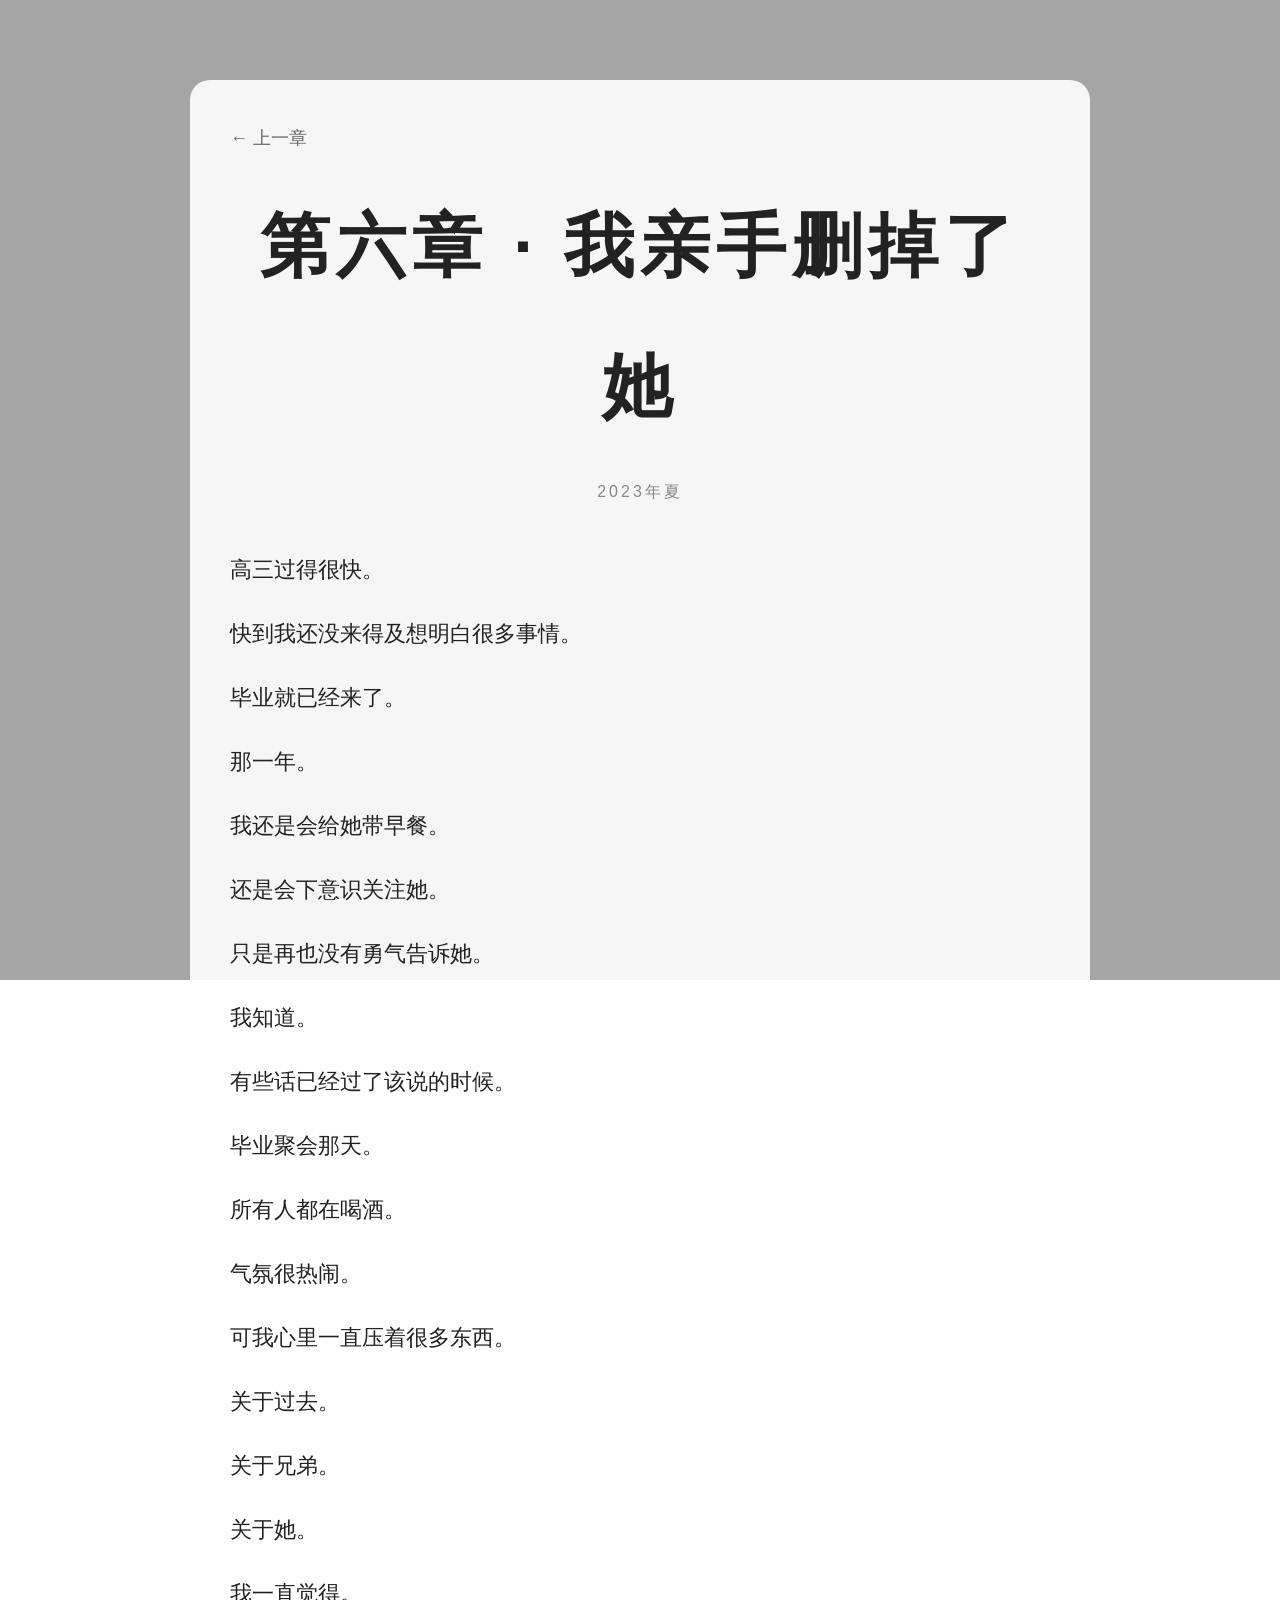
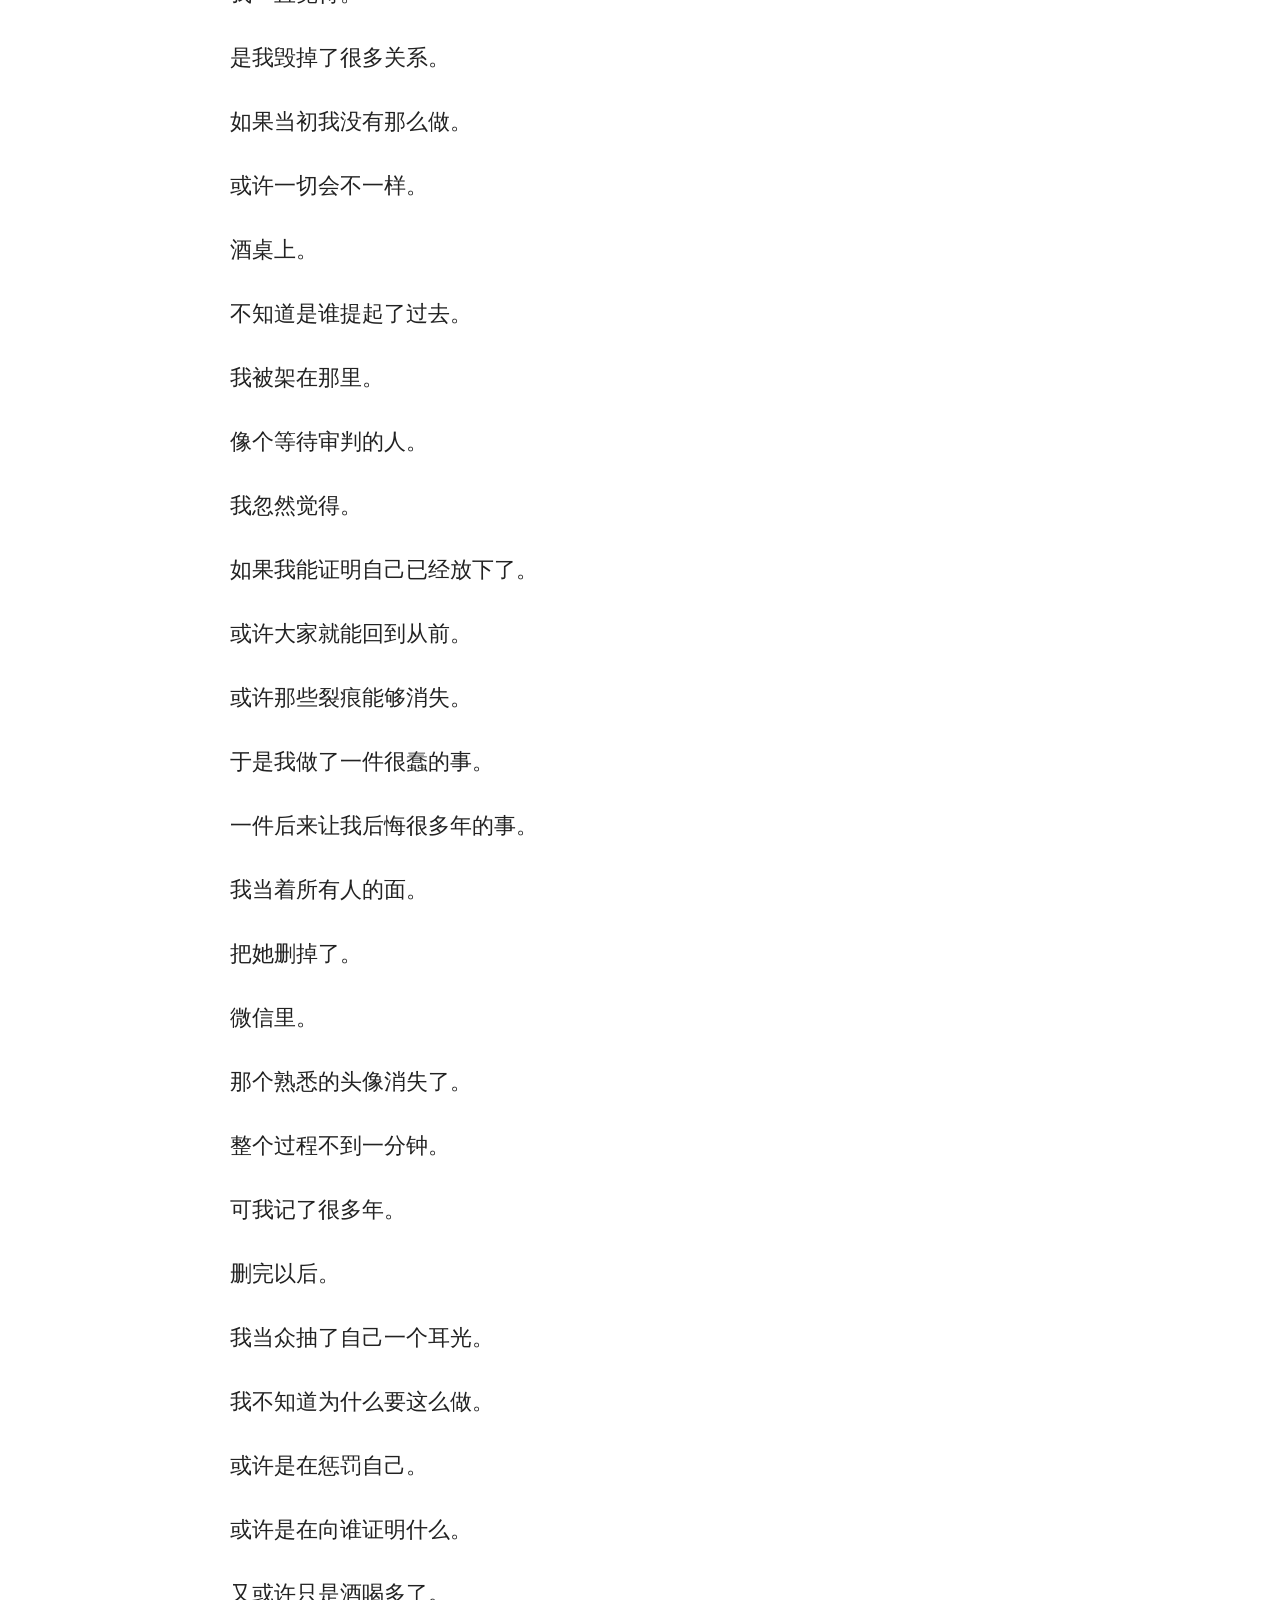
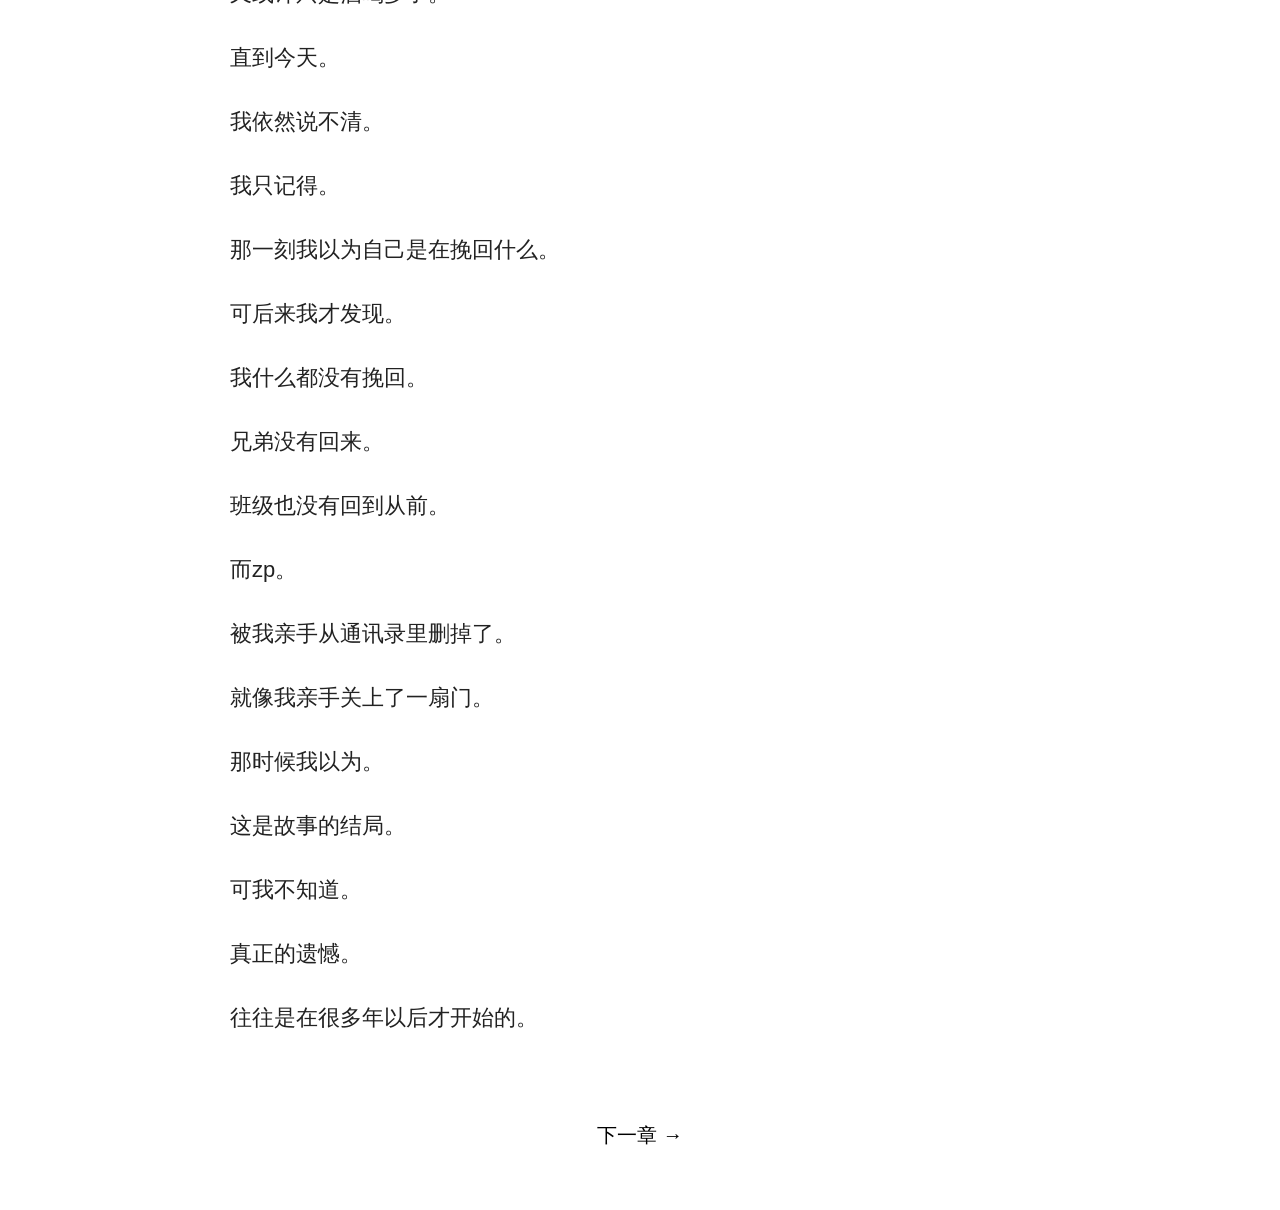
<file: chapter6.html>
<!DOCTYPE html>
<html lang="zh-CN">
<head>
<meta charset="UTF-8">
<meta name="viewport" content="width=device-width, initial-scale=1.0">
<title>第六章 · 我亲手删掉了她</title>
<link rel="stylesheet" href="style.css">
</head>
<body>
<div class="story-container">
    <a href=" " class="back-btn">
        ← 上一章
    </a >
    <h1>第六章 · 我亲手删掉了她</h1>
    <div class="story-date">
        2023年夏
    </div>
    <div class="story-content">
        <p>
            高三过得很快。
        </p >
        <p>
            快到我还没来得及想明白很多事情。
        </p >
        <p>
            毕业就已经来了。
        </p >
        <p>
            那一年。
        </p >
        <p>
            我还是会给她带早餐。
        </p >
        <p>
            还是会下意识关注她。
        </p >
        <p>
            只是再也没有勇气告诉她。
        </p >
        <p>
            我知道。
        </p >
        <p>
            有些话已经过了该说的时候。
        </p >
        <p>
            毕业聚会那天。
        </p >
        <p>
            所有人都在喝酒。
        </p >
        <p>
            气氛很热闹。
        </p >
        <p>
            可我心里一直压着很多东西。
        </p >
        <p>
            关于过去。
        </p >
        <p>
            关于兄弟。
        </p >
        <p>
            关于她。
        </p >
        <p>
            我一直觉得。
        </p >
        <p>
            是我毁掉了很多关系。
        </p >
        <p>
            如果当初我没有那么做。
        </p >
        <p>
            或许一切会不一样。
        </p >
        <p>
            酒桌上。
        </p >
        <p>
            不知道是谁提起了过去。
        </p >
        <p>
            我被架在那里。
        </p >
        <p>
            像个等待审判的人。
        </p >
        <p>
            我忽然觉得。
        </p >
        <p>
            如果我能证明自己已经放下了。
        </p >
        <p>
            或许大家就能回到从前。
        </p >
        <p>
            或许那些裂痕能够消失。
        </p >
        <p>
            于是我做了一件很蠢的事。
        </p >
        <p>
            一件后来让我后悔很多年的事。
        </p >
        <p>
            我当着所有人的面。
        </p >
        <p>
            把她删掉了。
        </p >
        <p>
            微信里。
        </p >
        <p>
            那个熟悉的头像消失了。
        </p >
        <p>
            整个过程不到一分钟。
        </p >
        <p>
            可我记了很多年。
        </p >
        <p>
            删完以后。
        </p >
        <p>
            我当众抽了自己一个耳光。
        </p >
        <p>
            我不知道为什么要这么做。
        </p >
        <p>
            或许是在惩罚自己。
        </p >
        <p>
            或许是在向谁证明什么。
        </p >
        <p>
            又或许只是酒喝多了。
        </p >
        <p>
            直到今天。
        </p >
        <p>
            我依然说不清。
        </p >
        <p>
            我只记得。
        </p >
        <p>
            那一刻我以为自己是在挽回什么。
        </p >
        <p>
            可后来我才发现。
        </p >
        <p>
            我什么都没有挽回。
        </p >
        <p>
            兄弟没有回来。
        </p >
        <p>
            班级也没有回到从前。
        </p >
        <p>
            而zp。
        </p >
        <p>
            被我亲手从通讯录里删掉了。
        </p >
        <p>
            就像我亲手关上了一扇门。
        </p >
        <p>
            那时候我以为。
        </p >
        <p>
            这是故事的结局。
        </p >
        <p>
            可我不知道。
        </p >
        <p>
            真正的遗憾。
        </p >
        <p>
            往往是在很多年以后才开始的。
        </p >
    </div>
    <div style="text-align:center;margin-top:60px;">
        <a href="chapter7.html" class="btn">
            下一章 →
        </a >
    </div>
</div>
</body>
</html>
</file>
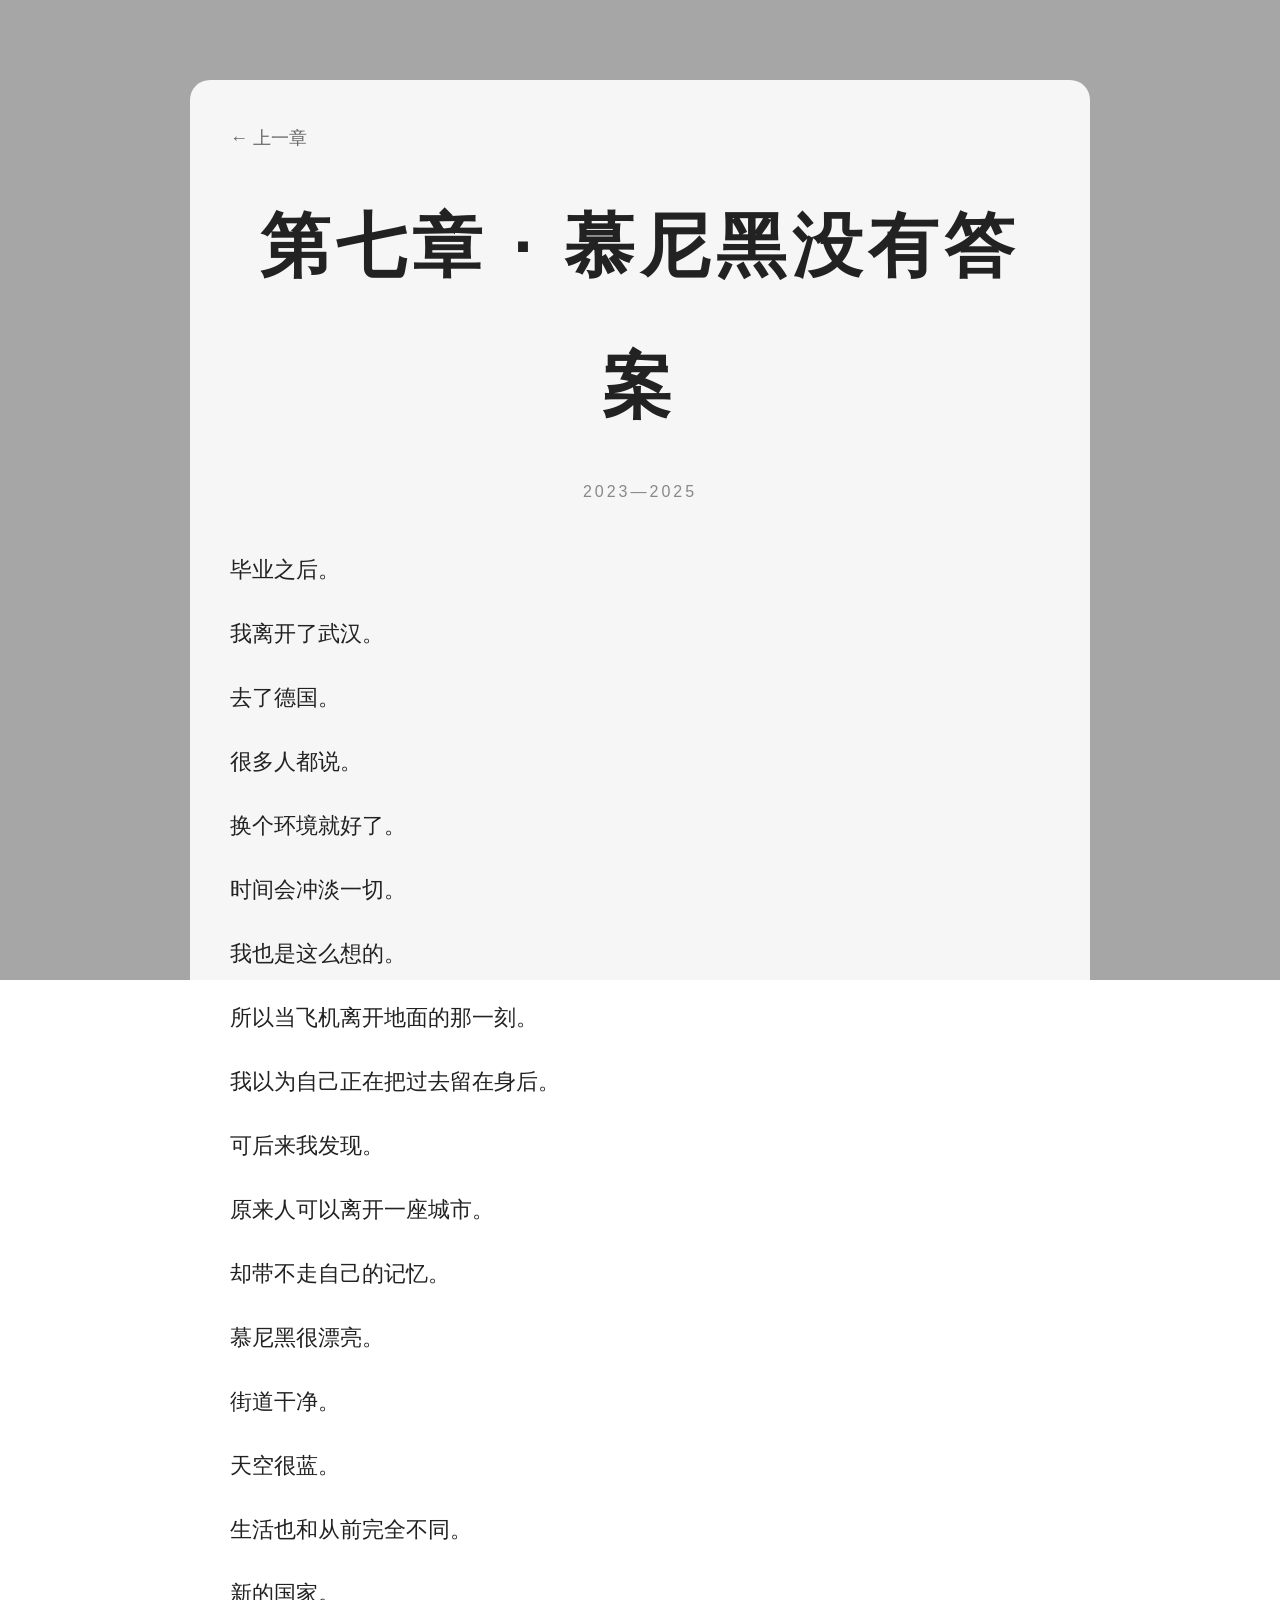
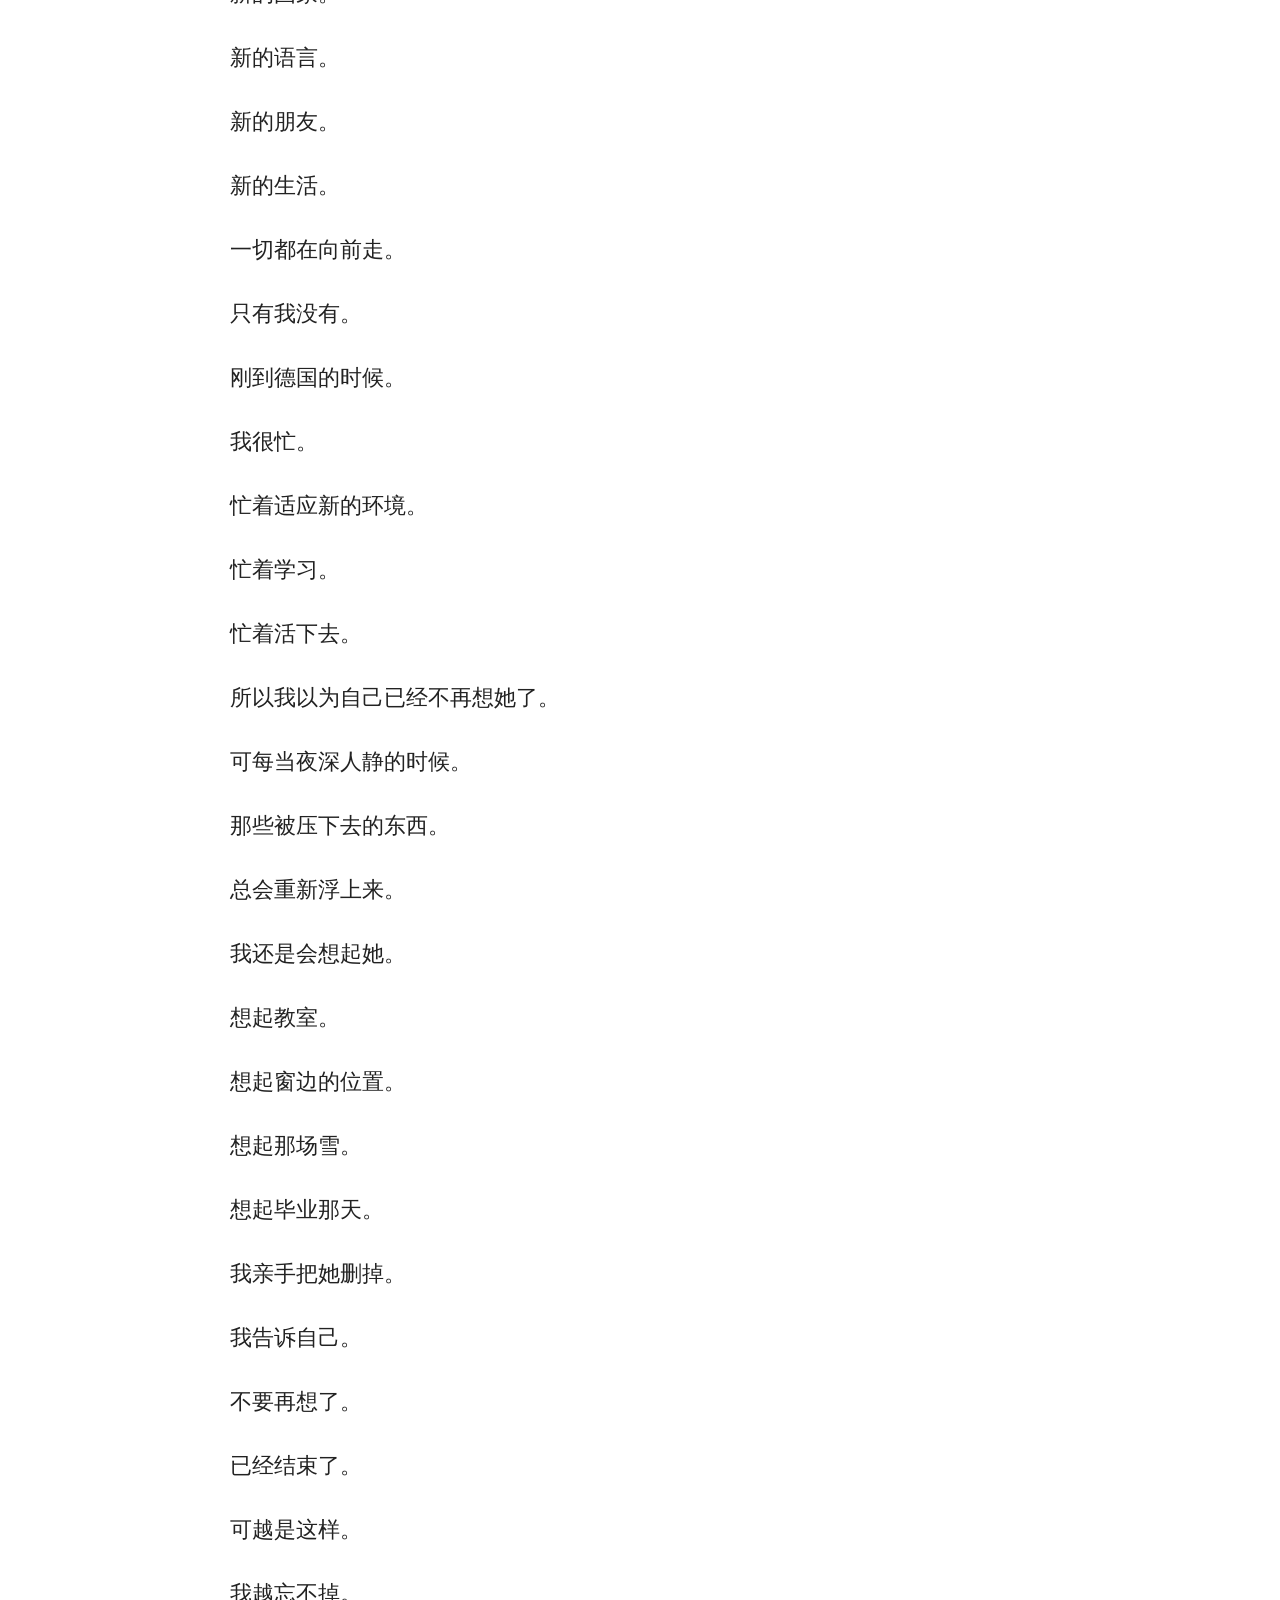
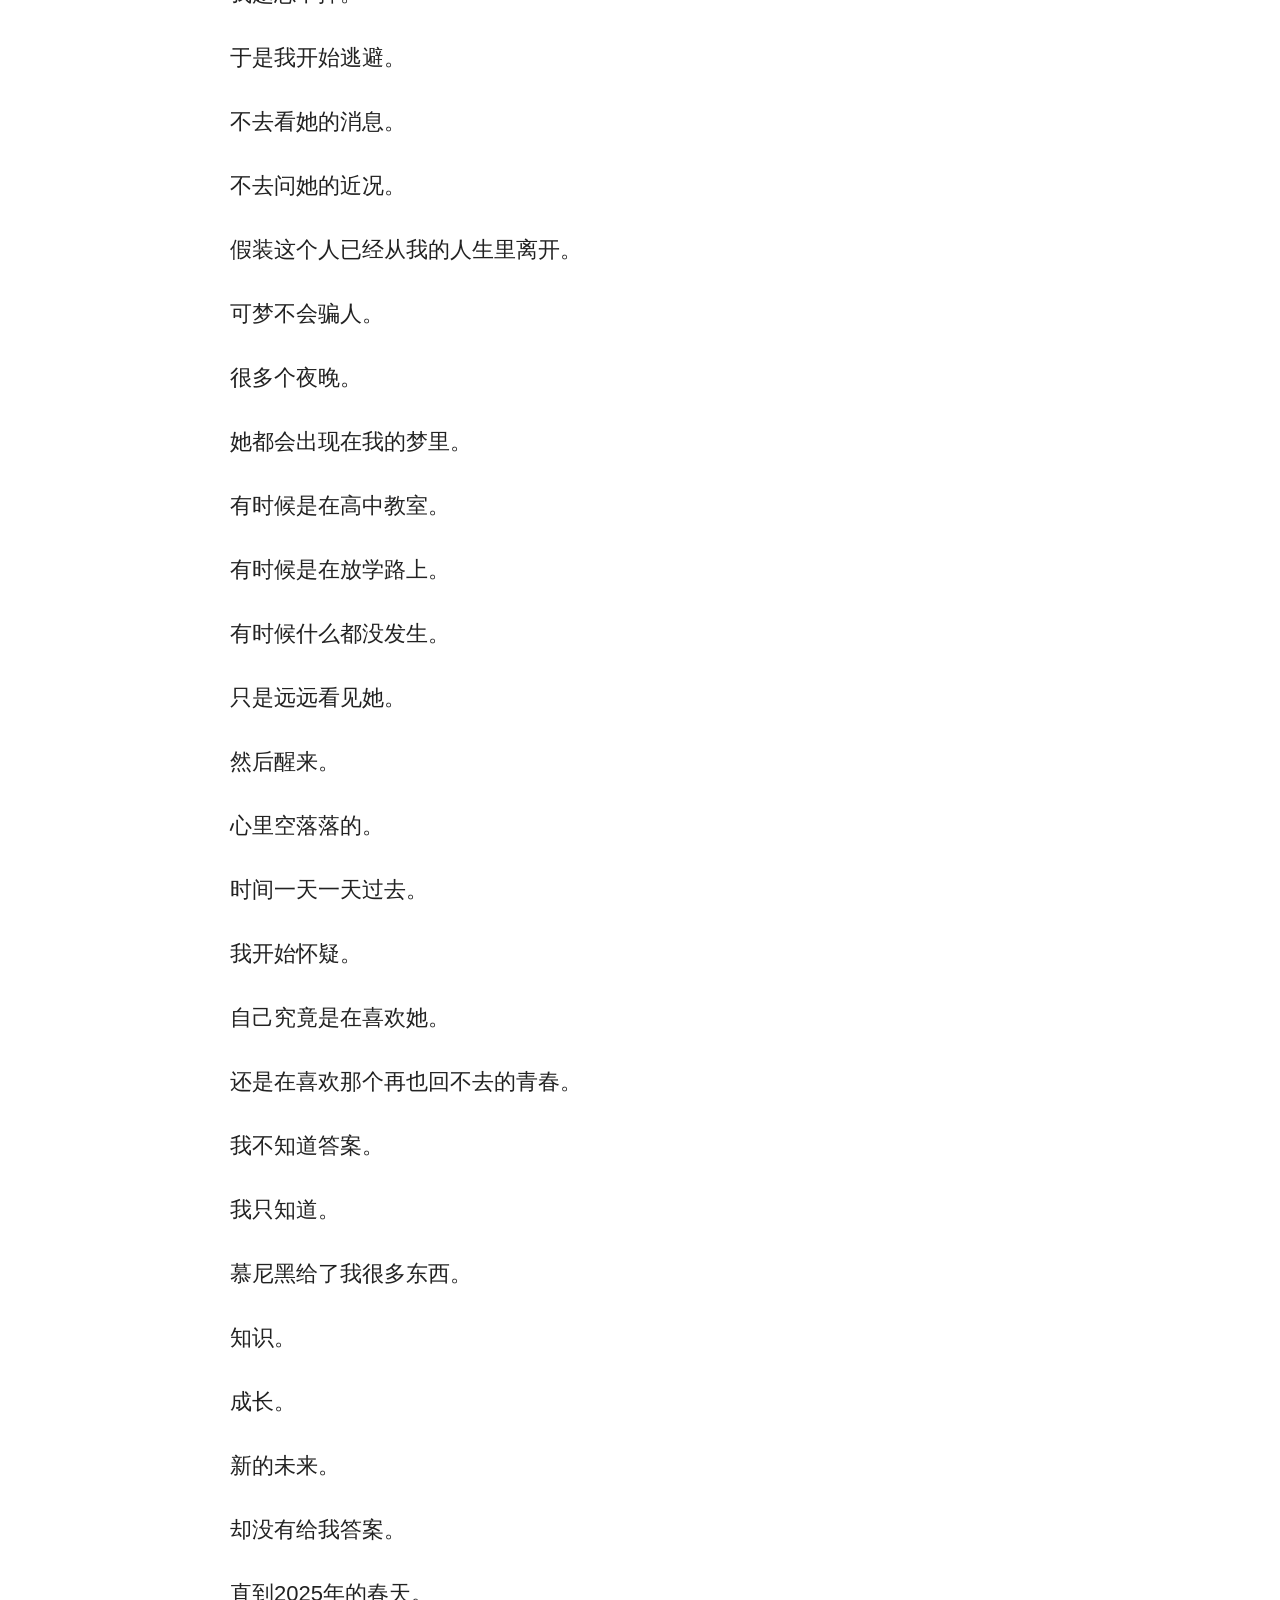
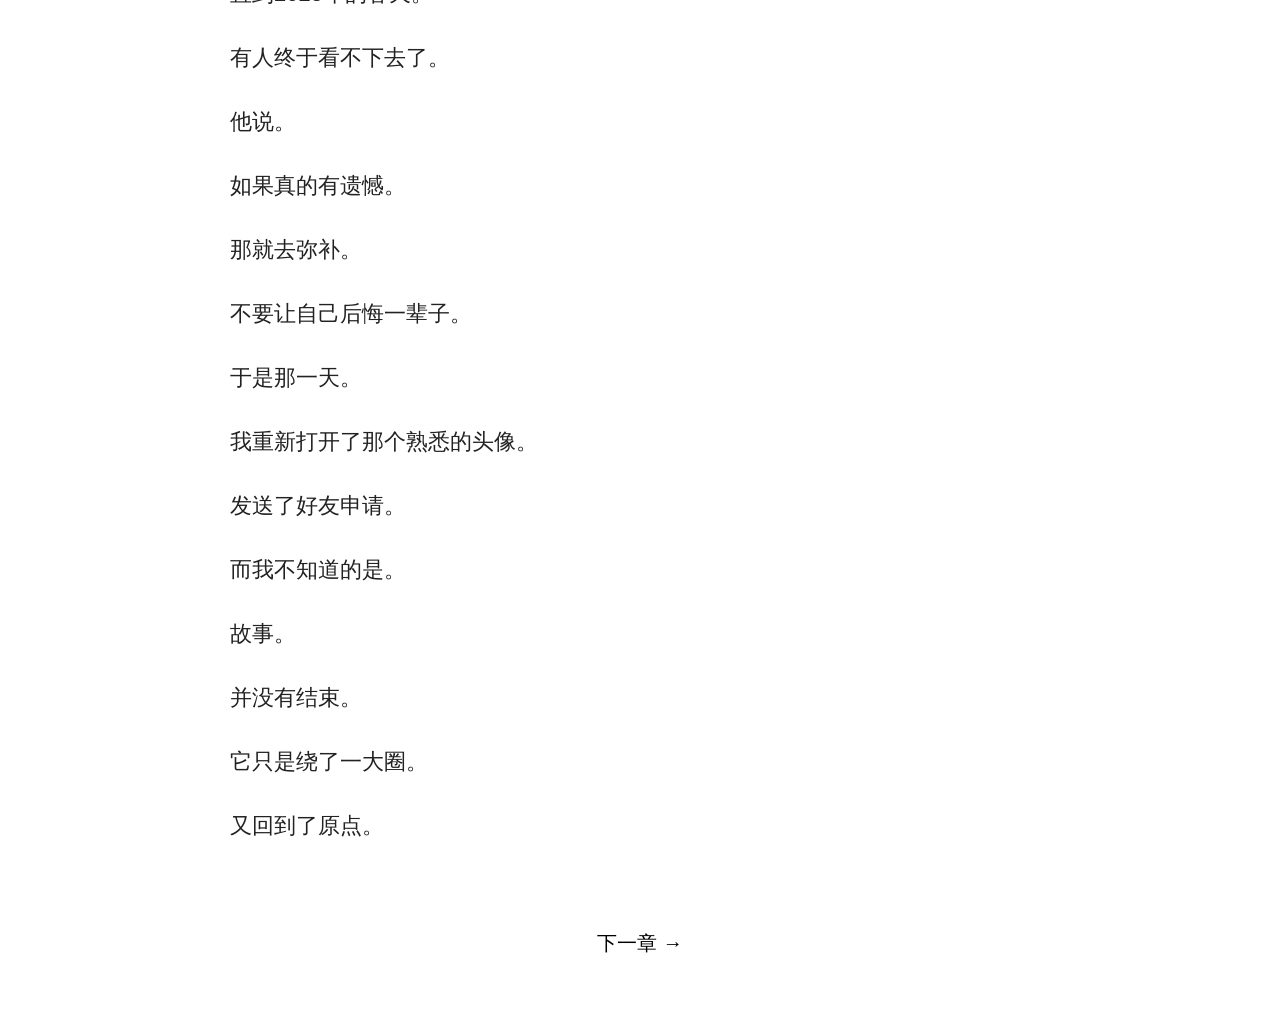
<file: chapter7.html>
<!DOCTYPE html>
<html lang="zh-CN">
<head>
<meta charset="UTF-8">
<meta name="viewport" content="width=device-width, initial-scale=1.0">
<title>第七章 · 慕尼黑没有答案</title>
<link rel="stylesheet" href="style.css">
</head>
<body>
<div class="story-container">
<a href=" " class="back-btn">
← 上一章
</a >
<h1>第七章 · 慕尼黑没有答案</h1>
<div class="story-date">
2023—2025
</div>
<div class="story-content">
<p>
毕业之后。
</p >
<p>
我离开了武汉。
</p >
<p>
去了德国。
</p >
<p>
很多人都说。
</p >
<p>
换个环境就好了。
</p >
<p>
时间会冲淡一切。
</p >
<p>
我也是这么想的。
</p >
<p>
所以当飞机离开地面的那一刻。
</p >
<p>
我以为自己正在把过去留在身后。
</p >
<p>
可后来我发现。
</p >
<p>
原来人可以离开一座城市。
</p >
<p>
却带不走自己的记忆。
</p >
<p>
慕尼黑很漂亮。
</p >
<p>
街道干净。
</p >
<p>
天空很蓝。
</p >
<p>
生活也和从前完全不同。
</p >
<p>
新的国家。
</p >
<p>
新的语言。
</p >
<p>
新的朋友。
</p >
<p>
新的生活。
</p >
<p>
一切都在向前走。
</p >
<p>
只有我没有。
</p >
<p>
刚到德国的时候。
</p >
<p>
我很忙。
</p >
<p>
忙着适应新的环境。
</p >
<p>
忙着学习。
</p >
<p>
忙着活下去。
</p >
<p>
所以我以为自己已经不再想她了。
</p >
<p>
可每当夜深人静的时候。
</p >
<p>
那些被压下去的东西。
</p >
<p>
总会重新浮上来。
</p >
<p>
我还是会想起她。
</p >
<p>
想起教室。
</p >
<p>
想起窗边的位置。
</p >
<p>
想起那场雪。
</p >
<p>
想起毕业那天。
</p >
<p>
我亲手把她删掉。
</p >
<p>
我告诉自己。
</p >
<p>
不要再想了。
</p >
<p>
已经结束了。
</p >
<p>
可越是这样。
</p >
<p>
我越忘不掉。
</p >
<p>
于是我开始逃避。
</p >
<p>
不去看她的消息。
</p >
<p>
不去问她的近况。
</p >
<p>
假装这个人已经从我的人生里离开。
</p >
<p>
可梦不会骗人。
</p >
<p>
很多个夜晚。
</p >
<p>
她都会出现在我的梦里。
</p >
<p>
有时候是在高中教室。
</p >
<p>
有时候是在放学路上。
</p >
<p>
有时候什么都没发生。
</p >
<p>
只是远远看见她。
</p >
<p>
然后醒来。
</p >
<p>
心里空落落的。
</p >
<p>
时间一天一天过去。
</p >
<p>
我开始怀疑。
</p >
<p>
自己究竟是在喜欢她。
</p >
<p>
还是在喜欢那个再也回不去的青春。
</p >
<p>
我不知道答案。
</p >
<p>
我只知道。
</p >
<p>
慕尼黑给了我很多东西。
</p >
<p>
知识。
</p >
<p>
成长。
</p >
<p>
新的未来。
</p >
<p>
却没有给我答案。
</p >
<p>
直到2025年的春天。
</p >
<p>
有人终于看不下去了。
</p >
<p>
他说。
</p >
<p>
如果真的有遗憾。
</p >
<p>
那就去弥补。
</p >
<p>
不要让自己后悔一辈子。
</p >
<p>
于是那一天。
</p >
<p>
我重新打开了那个熟悉的头像。
</p >
<p>
发送了好友申请。
</p >
<p>
而我不知道的是。
</p >
<p>
故事。
</p >
<p>
并没有结束。
</p >
<p>
它只是绕了一大圈。
</p >
<p>
又回到了原点。
</p >
</div>
<div style="text-align:center;margin-top:60px;">
<a href="chapter8.html" class="btn">
下一章 →
</a >
</div>
</div>
</body>
</html>
</file>
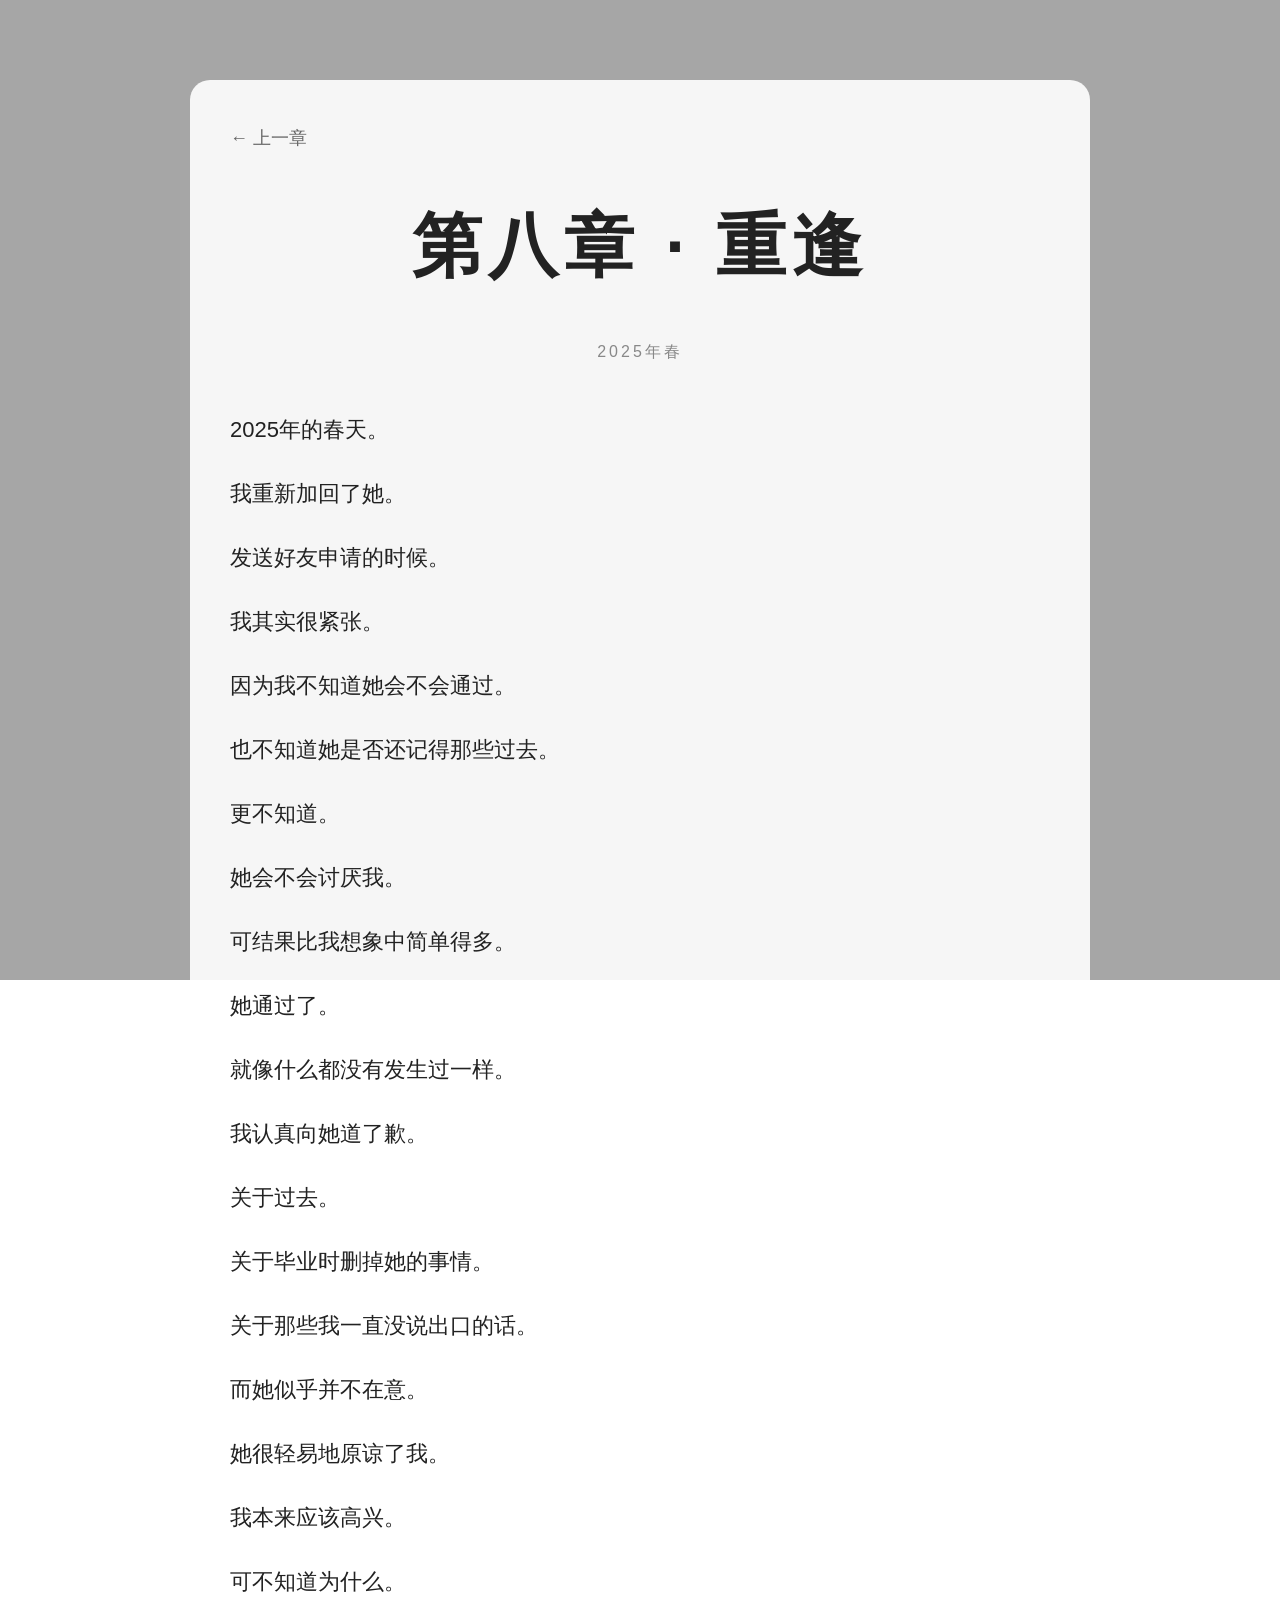
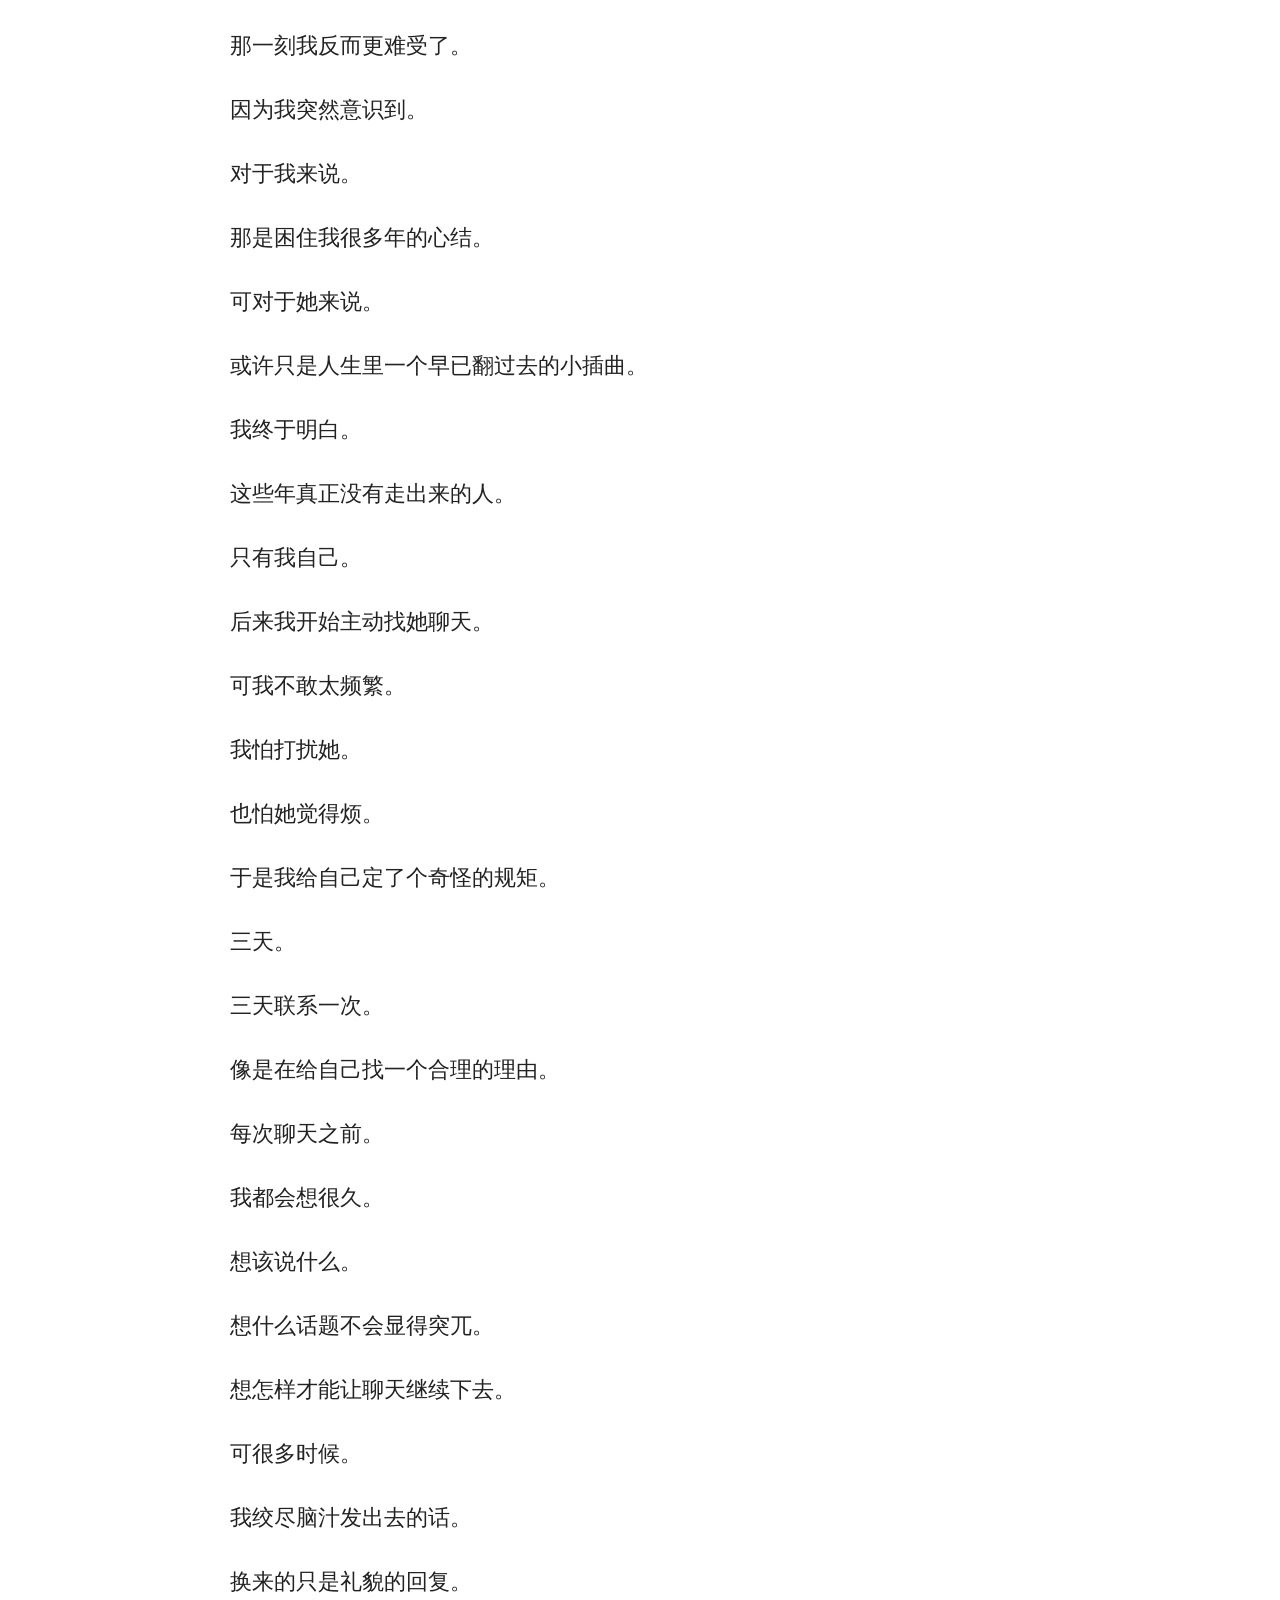
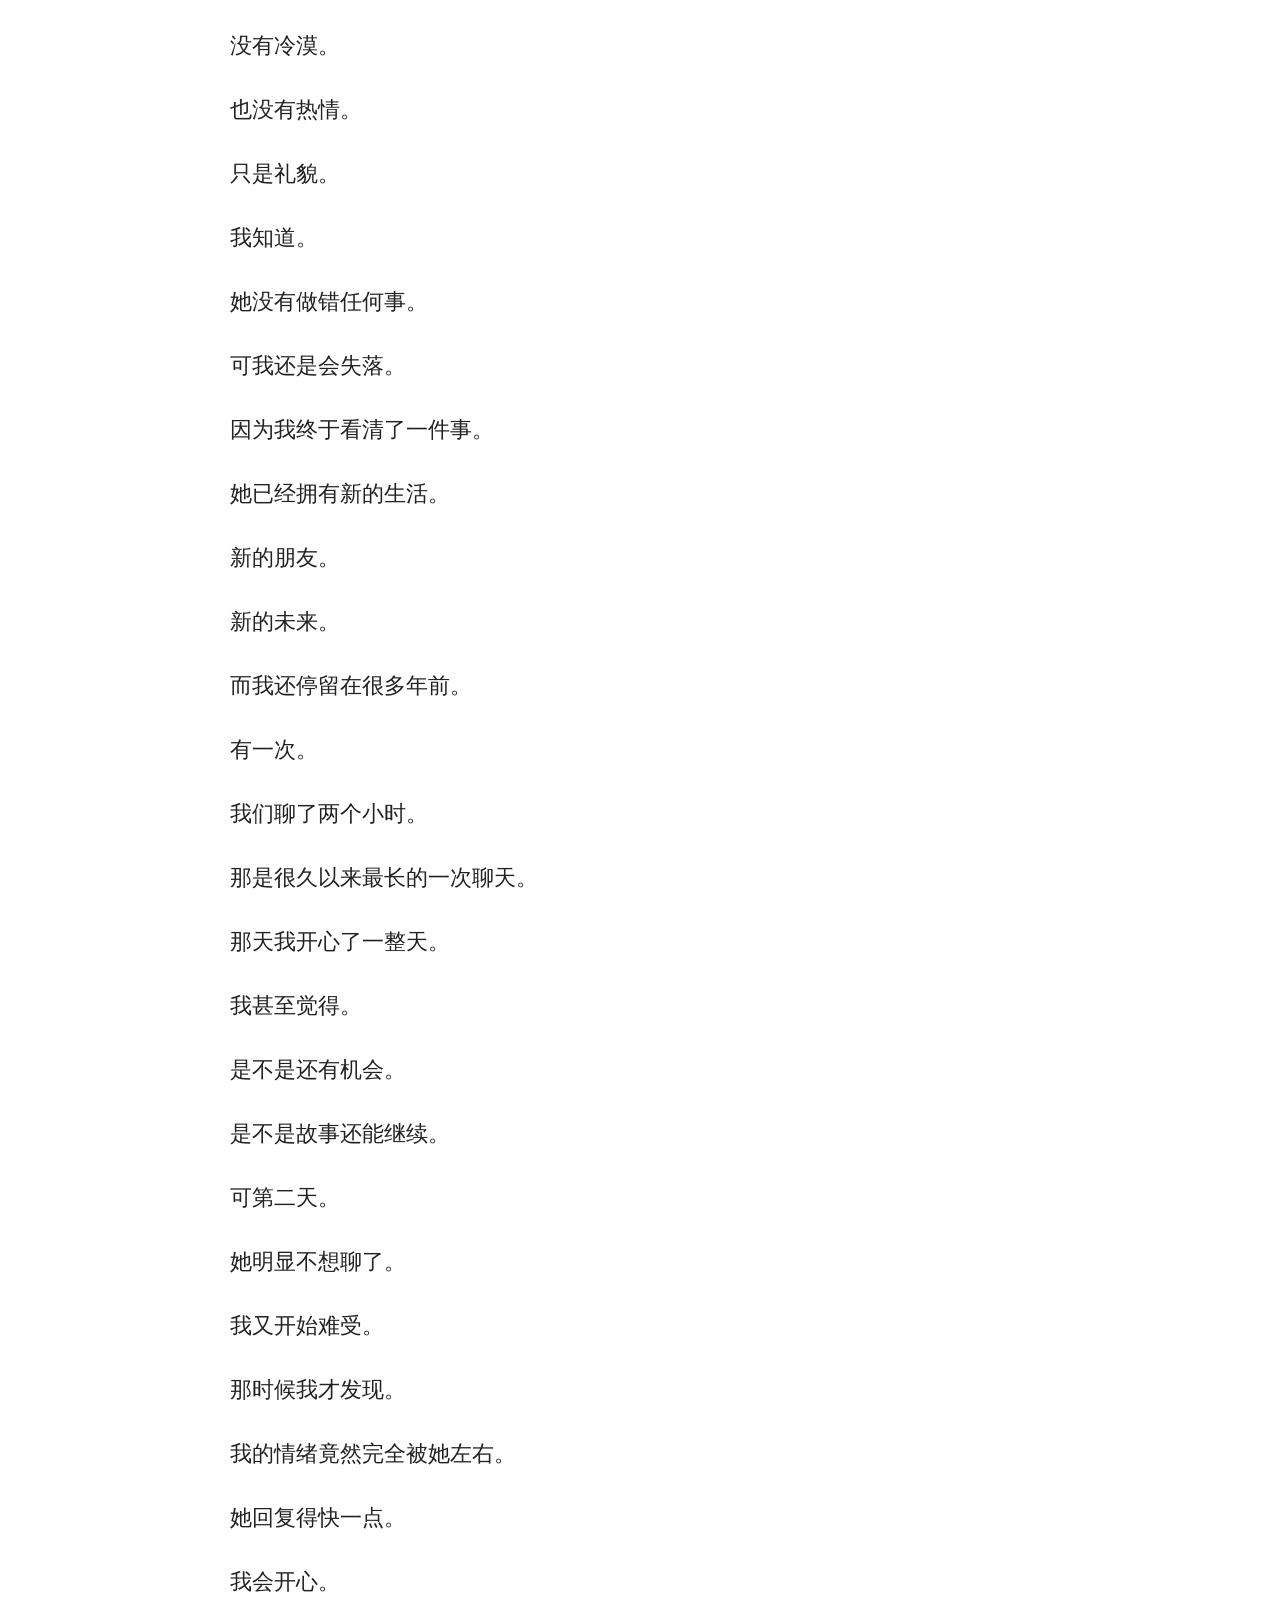
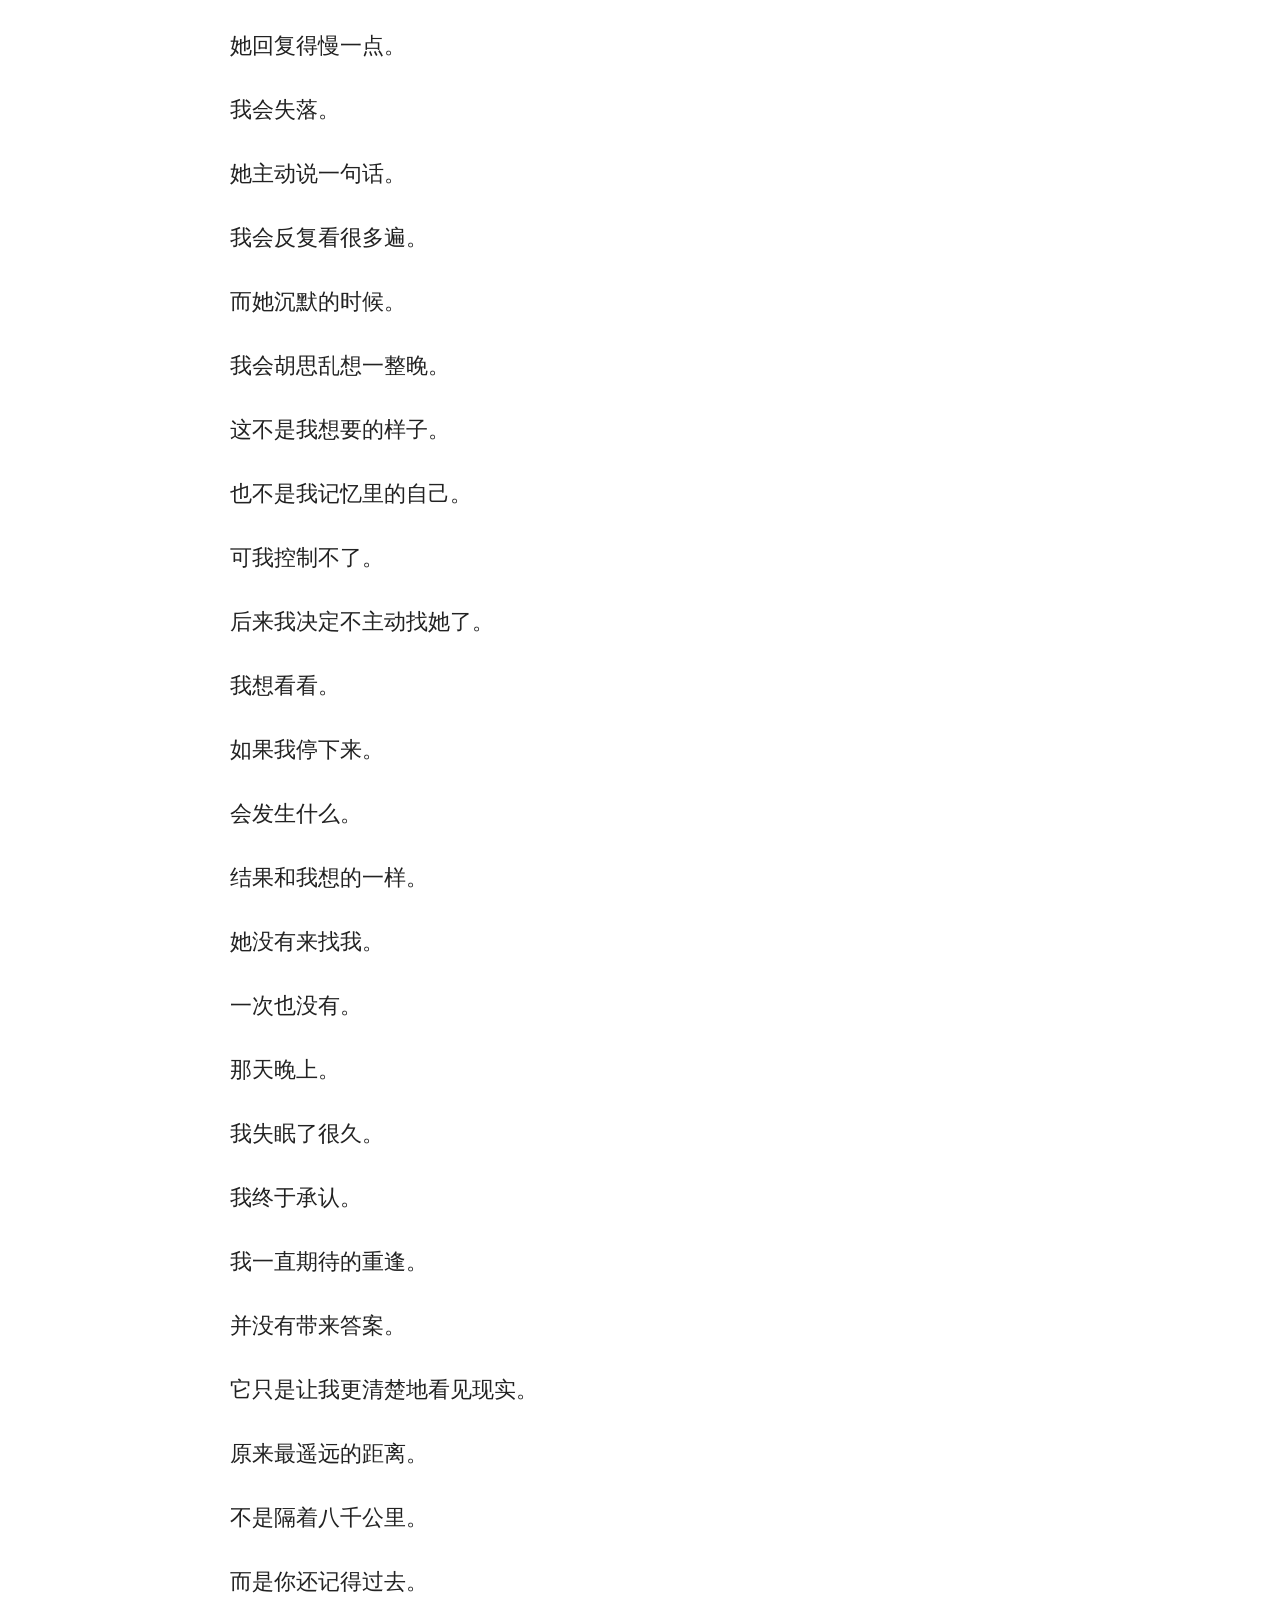
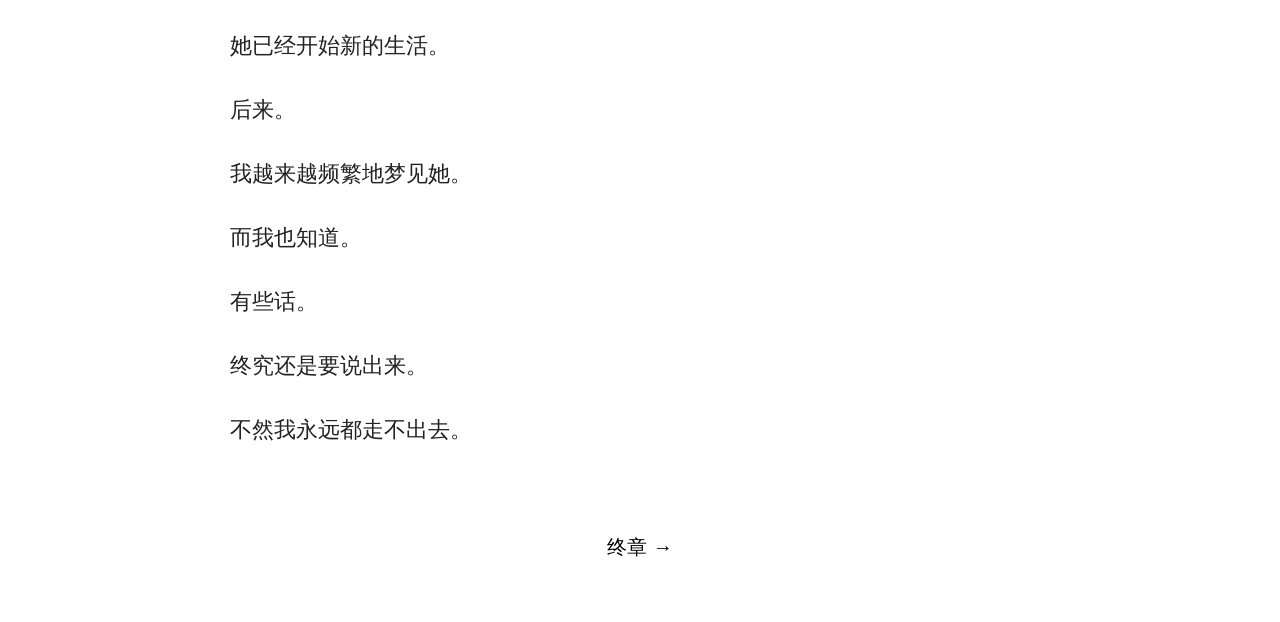
<file: chapter8.html>
<!DOCTYPE html>
<html lang="zh-CN">
<head>
<meta charset="UTF-8">
<meta name="viewport" content="width=device-width, initial-scale=1.0">
<title>第八章 · 重逢</title>
<link rel="stylesheet" href="style.css">
</head>
<body>
<div class="story-container">
<a href=" " class="back-btn">
← 上一章
</a >
<h1>第八章 · 重逢</h1>
<div class="story-date">
2025年春
</div>
<div class="story-content">
<p>
2025年的春天。
</p >
<p>
我重新加回了她。
</p >
<p>
发送好友申请的时候。
</p >
<p>
我其实很紧张。
</p >
<p>
因为我不知道她会不会通过。
</p >
<p>
也不知道她是否还记得那些过去。
</p >
<p>
更不知道。
</p >
<p>
她会不会讨厌我。
</p >
<p>
可结果比我想象中简单得多。
</p >
<p>
她通过了。
</p >
<p>
就像什么都没有发生过一样。
</p >
<p>
我认真向她道了歉。
</p >
<p>
关于过去。
</p >
<p>
关于毕业时删掉她的事情。
</p >
<p>
关于那些我一直没说出口的话。
</p >
<p>
而她似乎并不在意。
</p >
<p>
她很轻易地原谅了我。
</p >
<p>
我本来应该高兴。
</p >
<p>
可不知道为什么。
</p >
<p>
那一刻我反而更难受了。
</p >
<p>
因为我突然意识到。
</p >
<p>
对于我来说。
</p >
<p>
那是困住我很多年的心结。
</p >
<p>
可对于她来说。
</p >
<p>
或许只是人生里一个早已翻过去的小插曲。
</p >
<p>
我终于明白。
</p >
<p>
这些年真正没有走出来的人。
</p >
<p>
只有我自己。
</p >
<p>
后来我开始主动找她聊天。
</p >
<p>
可我不敢太频繁。
</p >
<p>
我怕打扰她。
</p >
<p>
也怕她觉得烦。
</p >
<p>
于是我给自己定了个奇怪的规矩。
</p >
<p>
三天。
</p >
<p>
三天联系一次。
</p >
<p>
像是在给自己找一个合理的理由。
</p >
<p>
每次聊天之前。
</p >
<p>
我都会想很久。
</p >
<p>
想该说什么。
</p >
<p>
想什么话题不会显得突兀。
</p >
<p>
想怎样才能让聊天继续下去。
</p >
<p>
可很多时候。
</p >
<p>
我绞尽脑汁发出去的话。
</p >
<p>
换来的只是礼貌的回复。
</p >
<p>
没有冷漠。
</p >
<p>
也没有热情。
</p >
<p>
只是礼貌。
</p >
<p>
我知道。
</p >
<p>
她没有做错任何事。
</p >
<p>
可我还是会失落。
</p >
<p>
因为我终于看清了一件事。
</p >
<p>
她已经拥有新的生活。
</p >
<p>
新的朋友。
</p >
<p>
新的未来。
</p >
<p>
而我还停留在很多年前。
</p >
<p>
有一次。
</p >
<p>
我们聊了两个小时。
</p >
<p>
那是很久以来最长的一次聊天。
</p >
<p>
那天我开心了一整天。
</p >
<p>
我甚至觉得。
</p >
<p>
是不是还有机会。
</p >
<p>
是不是故事还能继续。
</p >
<p>
可第二天。
</p >
<p>
她明显不想聊了。
</p >
<p>
我又开始难受。
</p >
<p>
那时候我才发现。
</p >
<p>
我的情绪竟然完全被她左右。
</p >
<p>
她回复得快一点。
</p >
<p>
我会开心。
</p >
<p>
她回复得慢一点。
</p >
<p>
我会失落。
</p >
<p>
她主动说一句话。
</p >
<p>
我会反复看很多遍。
</p >
<p>
而她沉默的时候。
</p >
<p>
我会胡思乱想一整晚。
</p >
<p>
这不是我想要的样子。
</p >
<p>
也不是我记忆里的自己。
</p >
<p>
可我控制不了。
</p >
<p>
后来我决定不主动找她了。
</p >
<p>
我想看看。
</p >
<p>
如果我停下来。
</p >
<p>
会发生什么。
</p >
<p>
结果和我想的一样。
</p >
<p>
她没有来找我。
</p >
<p>
一次也没有。
</p >
<p>
那天晚上。
</p >
<p>
我失眠了很久。
</p >
<p>
我终于承认。
</p >
<p>
我一直期待的重逢。
</p >
<p>
并没有带来答案。
</p >
<p>
它只是让我更清楚地看见现实。
</p >
<p>
原来最遥远的距离。
</p >
<p>
不是隔着八千公里。
</p >
<p>
而是你还记得过去。
</p >
<p>
她已经开始新的生活。
</p >
<p>
后来。
</p >
<p>
我越来越频繁地梦见她。
</p >
<p>
而我也知道。
</p >
<p>
有些话。
</p >
<p>
终究还是要说出来。
</p >
<p>
不然我永远都走不出去。
</p >
</div>
<div style="text-align:center;margin-top:60px;">
<a href="chapter9.html" class="btn">
终章 →
</a >
</div>
</div>
</body>
</html>
</file>
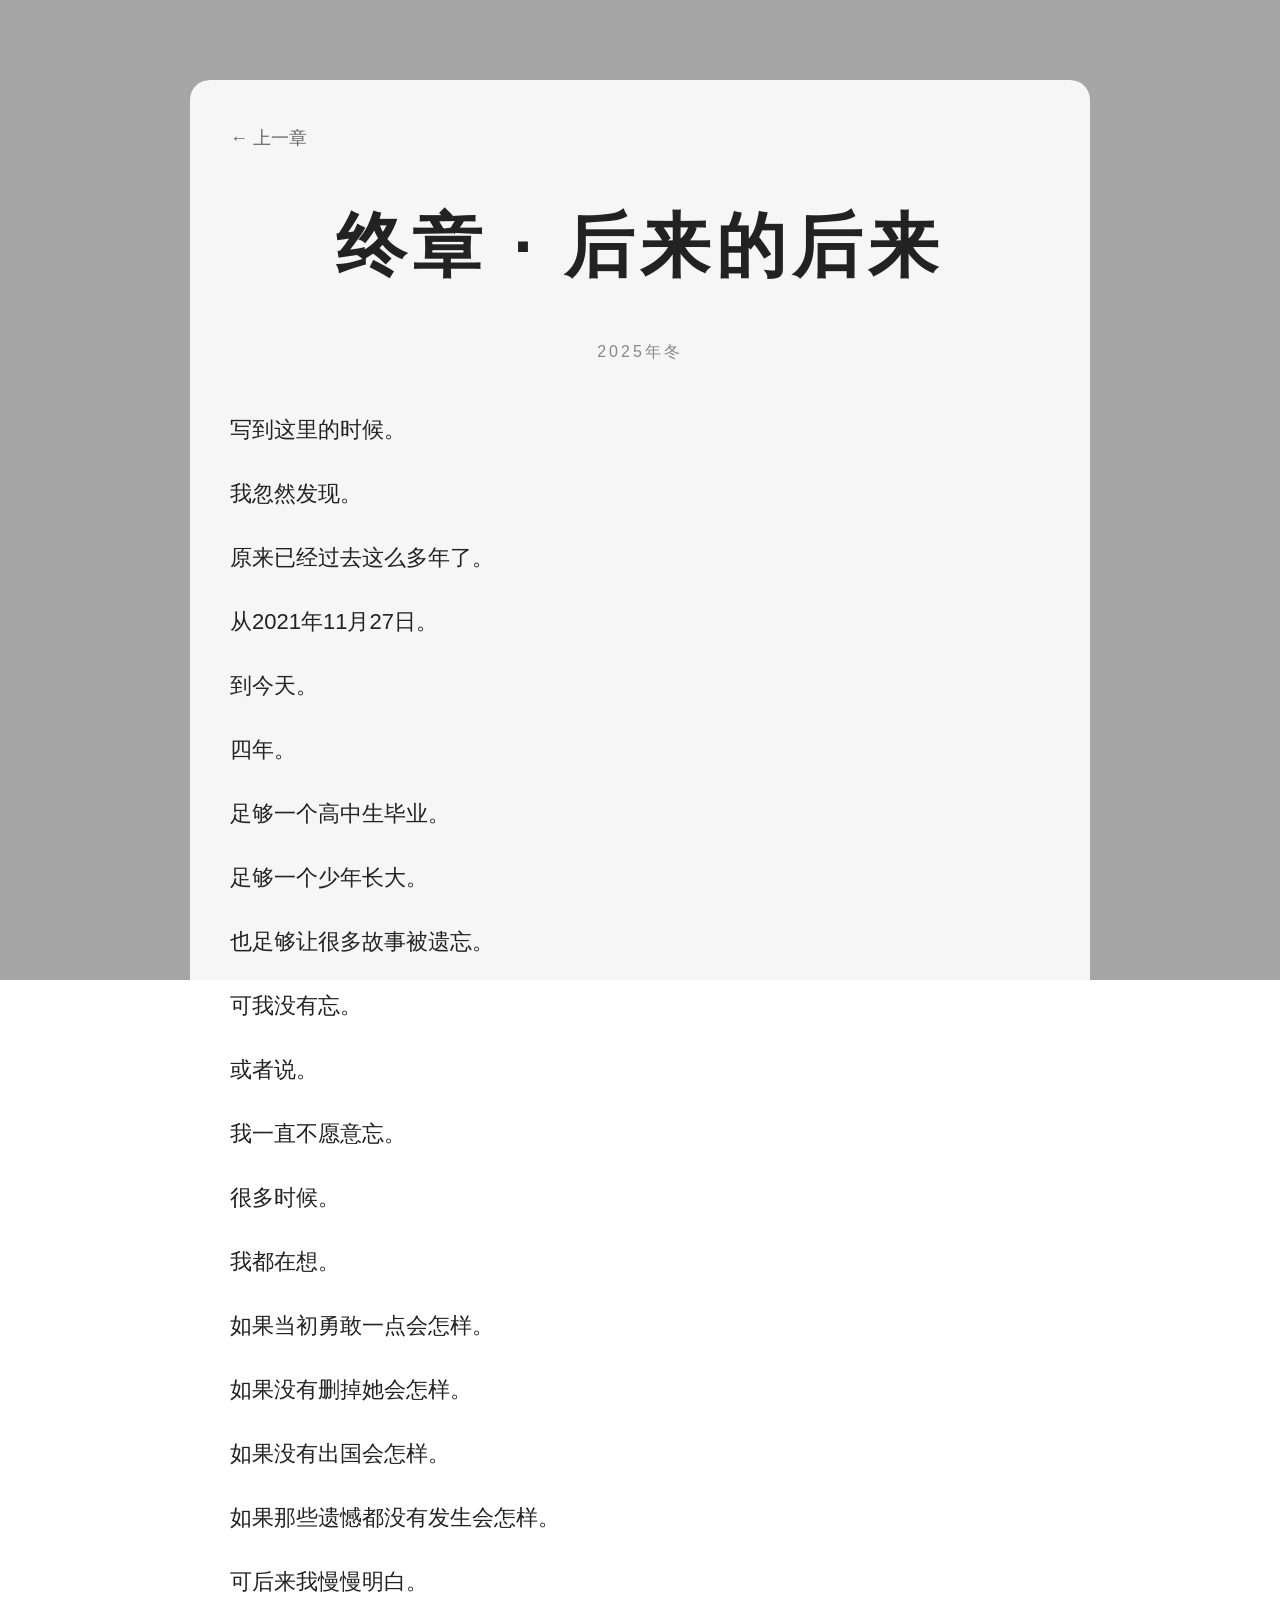
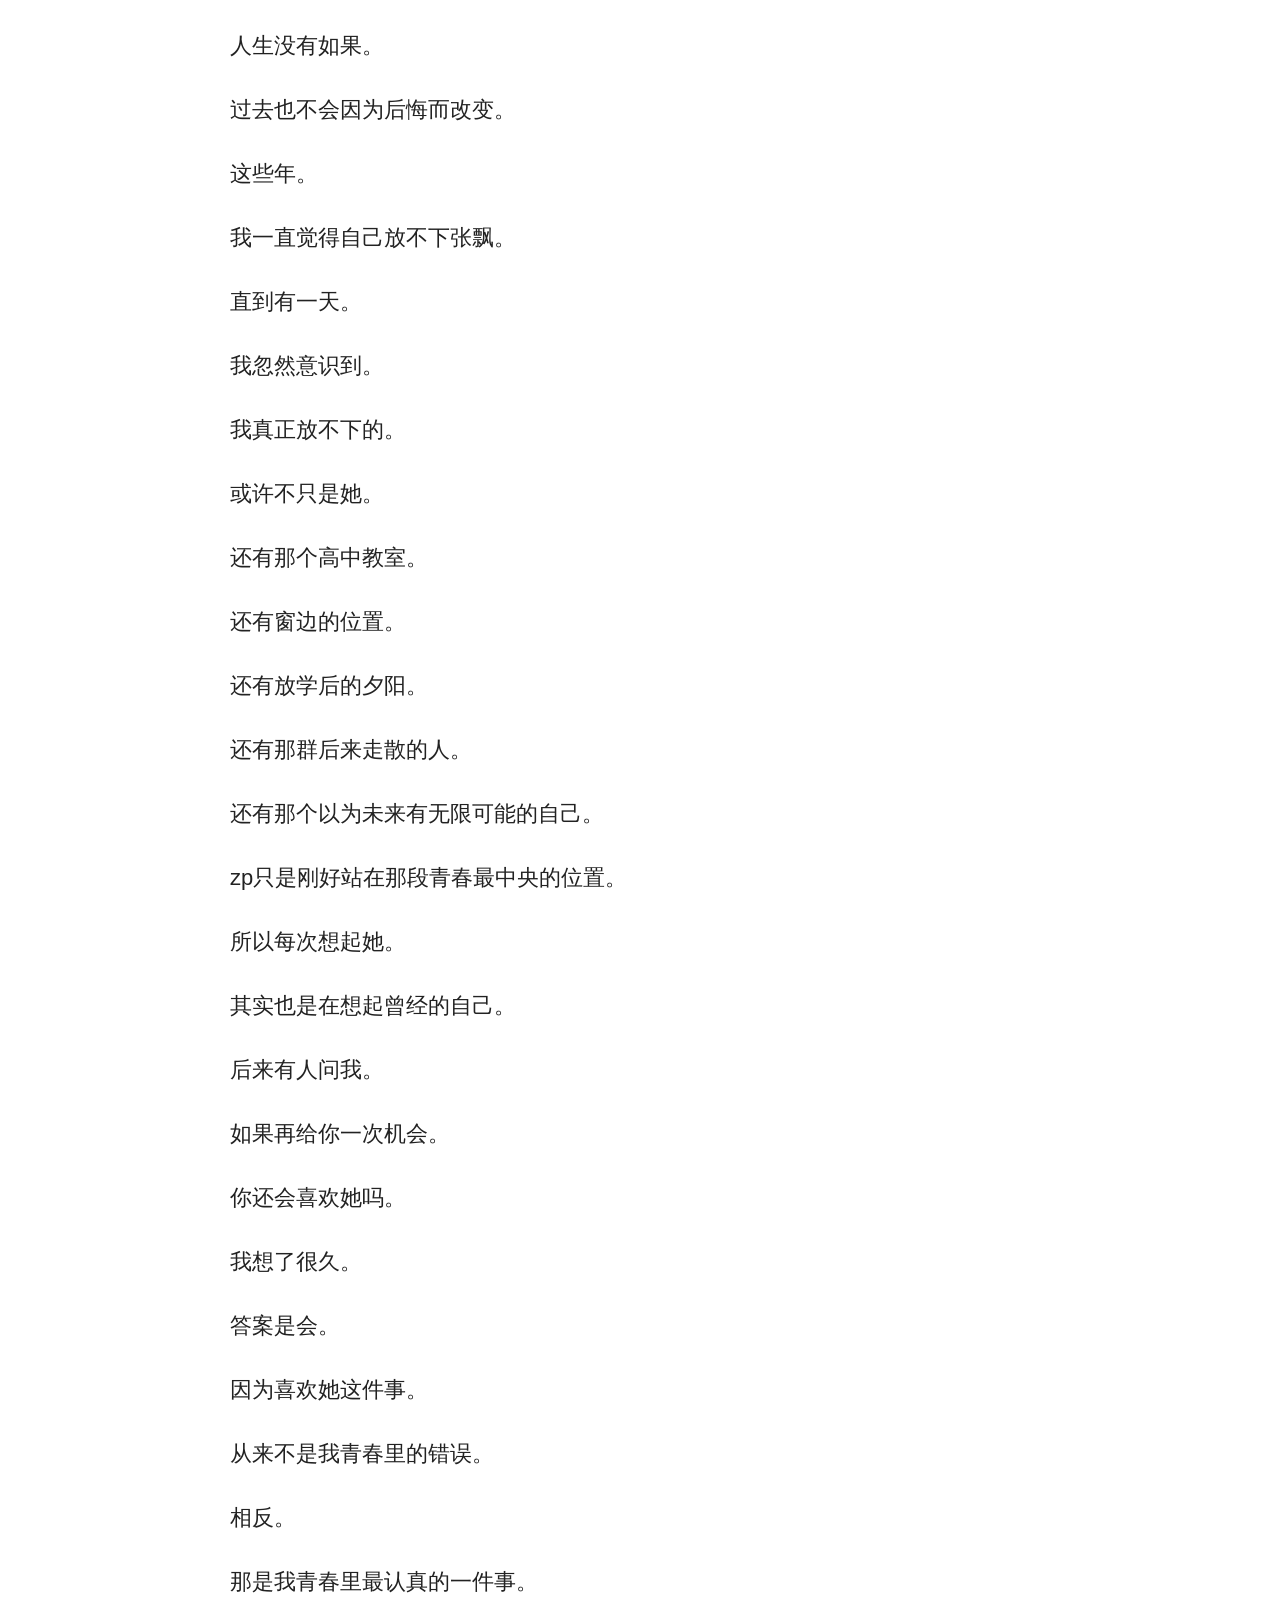
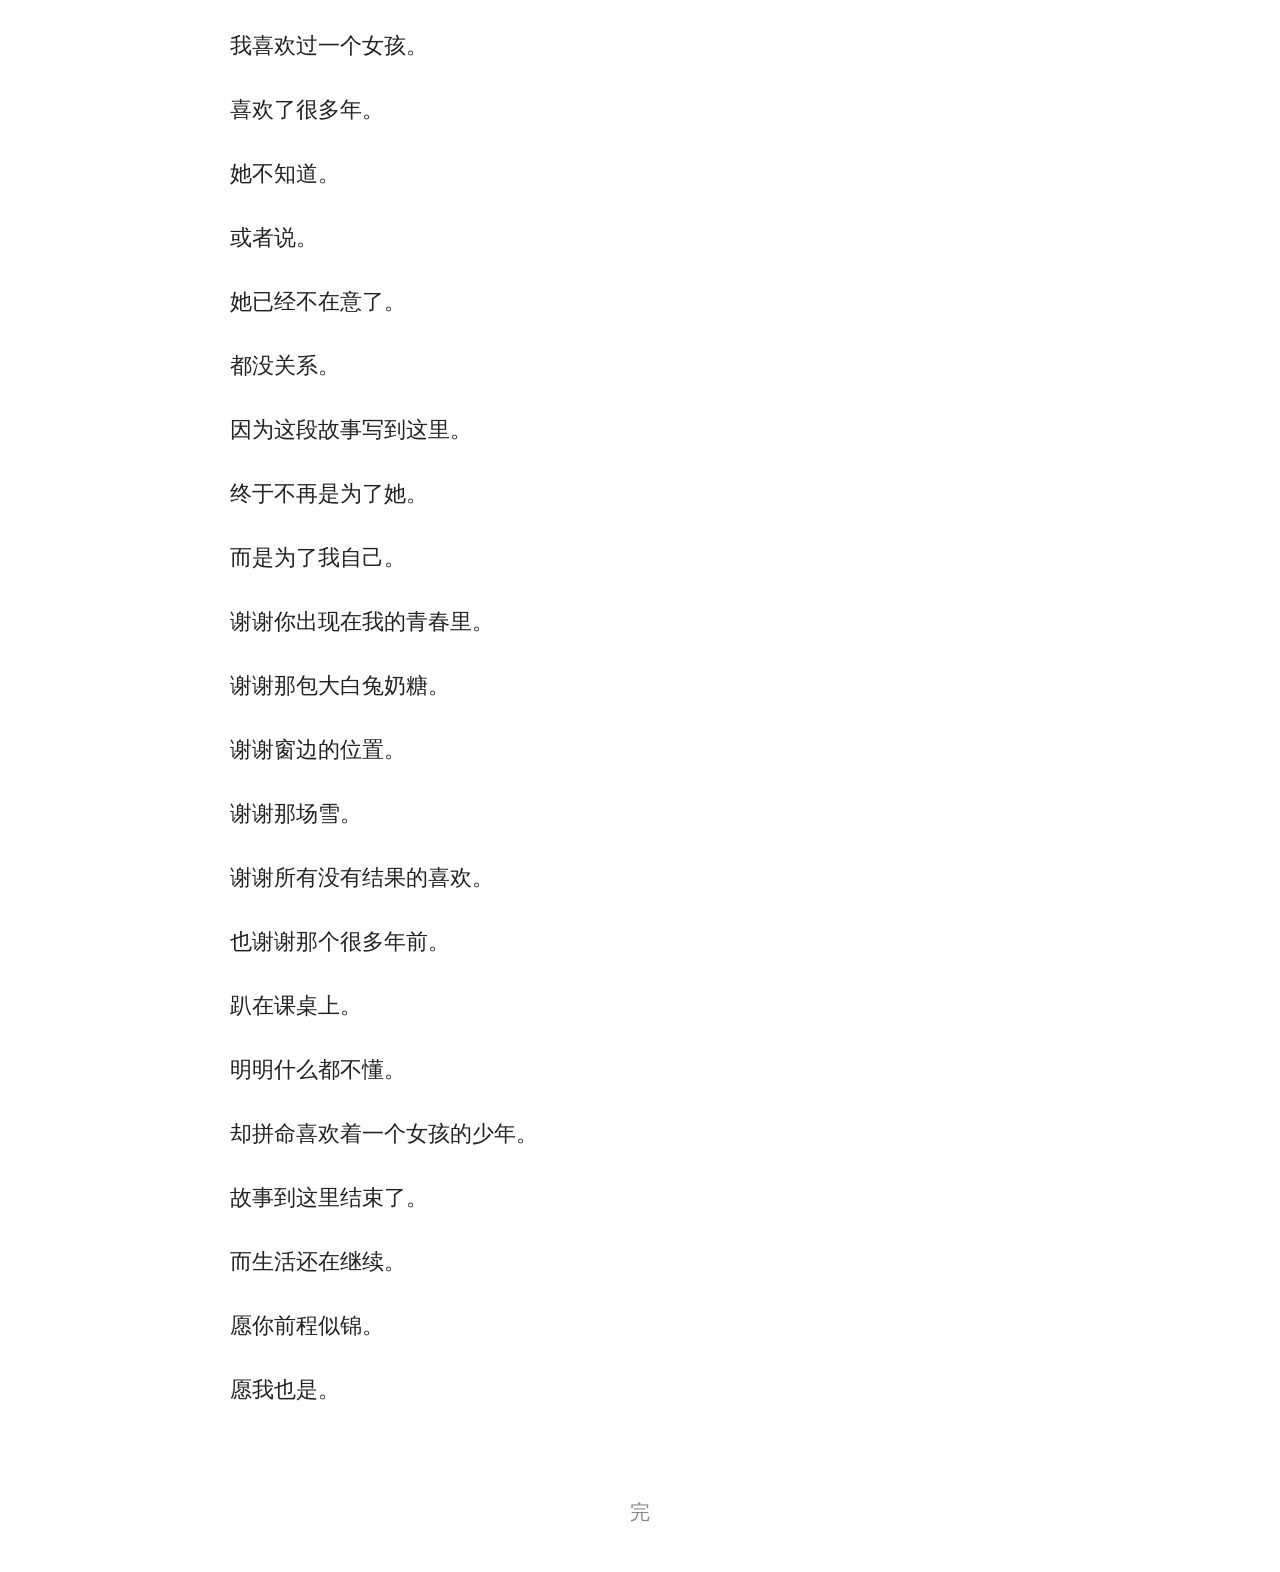
<file: chapter9.html>
<!DOCTYPE html>
<html lang="zh-CN">
<head>
<meta charset="UTF-8">
<meta name="viewport" content="width=device-width, initial-scale=1.0">
<title>终章 · 后来的后来</title>
<link rel="stylesheet" href="style.css">
</head>
<body>
<div class="story-container">
<a href=" " class="back-btn">
← 上一章
</a >
<h1>终章 · 后来的后来</h1>
<div class="story-date">
2025年冬
</div>
<div class="story-content">
<p>
写到这里的时候。
</p >
<p>
我忽然发现。
</p >
<p>
原来已经过去这么多年了。
</p >
<p>
从2021年11月27日。
</p >
<p>
到今天。
</p >
<p>
四年。
</p >
<p>
足够一个高中生毕业。
</p >
<p>
足够一个少年长大。
</p >
<p>
也足够让很多故事被遗忘。
</p >
<p>
可我没有忘。
</p >
<p>
或者说。
</p >
<p>
我一直不愿意忘。
</p >
<p>
很多时候。
</p >
<p>
我都在想。
</p >
<p>
如果当初勇敢一点会怎样。
</p >
<p>
如果没有删掉她会怎样。
</p >
<p>
如果没有出国会怎样。
</p >
<p>
如果那些遗憾都没有发生会怎样。
</p >
<p>
可后来我慢慢明白。
</p >
<p>
人生没有如果。
</p >
<p>
过去也不会因为后悔而改变。
</p >
<p>
这些年。
</p >
<p>
我一直觉得自己放不下张飘。
</p >
<p>
直到有一天。
</p >
<p>
我忽然意识到。
</p >
<p>
我真正放不下的。
</p >
<p>
或许不只是她。
</p >
<p>
还有那个高中教室。
</p >
<p>
还有窗边的位置。
</p >
<p>
还有放学后的夕阳。
</p >
<p>
还有那群后来走散的人。
</p >
<p>
还有那个以为未来有无限可能的自己。
</p >
<p>
zp只是刚好站在那段青春最中央的位置。
</p >
<p>
所以每次想起她。
</p >
<p>
其实也是在想起曾经的自己。
</p >
<p>
后来有人问我。
</p >
<p>
如果再给你一次机会。
</p >
<p>
你还会喜欢她吗。
</p >
<p>
我想了很久。
</p >
<p>
答案是会。
</p >
<p>
因为喜欢她这件事。
</p >
<p>
从来不是我青春里的错误。
</p >
<p>
相反。
</p >
<p>
那是我青春里最认真的一件事。
</p >
<p>
我喜欢过一个女孩。
</p >
<p>
喜欢了很多年。
</p >
<p>
她不知道。
</p >
<p>
或者说。
</p >
<p>
她已经不在意了。
</p >
<p>
都没关系。
</p >
<p>
因为这段故事写到这里。
</p >
<p>
终于不再是为了她。
</p >
<p>
而是为了我自己。
</p >
<p>
谢谢你出现在我的青春里。
</p >
<p>
谢谢那包大白兔奶糖。
</p >
<p>
谢谢窗边的位置。
</p >
<p>
谢谢那场雪。
</p >
<p>
谢谢所有没有结果的喜欢。
</p >
<p>
也谢谢那个很多年前。
</p >
<p>
趴在课桌上。
</p >
<p>
明明什么都不懂。
</p >
<p>
却拼命喜欢着一个女孩的少年。
</p >
<p>
故事到这里结束了。
</p >
<p>
而生活还在继续。
</p >
<p>
愿你前程似锦。
</p >
<p>
愿我也是。
</p >
</div>
<div style="text-align:center;margin-top:80px;">
<p style="font-size:20px;color:#888;">
完
</p >
</div>
</div>
</body>
</html>
</file>
<file: style.css>
* {
    margin: 0;
    padding: 0;
    box-sizing: border-box;
}

body {

    height: 100vh;

    background:
        linear-gradient(
            rgba(0,0,0,0.35),
            rgba(0,0,0,0.35)
        ),
        url("https://images.unsplash.com/photo-1506744038136-46273834b3fb");

    background-size: cover;
    background-position: center;
    background-repeat: no-repeat;

    font-family: "Microsoft YaHei", sans-serif;
}

.overlay {

    width: 100%;
    height: 100vh;

    display: flex;
    justify-content: center;
    align-items: center;
}

.container {

    text-align: center;

    padding: 60px;

    background: rgba(255,255,255,0.12);

    backdrop-filter: blur(12px);

    border-radius: 25px;

    color: white;

    width: 700px;
}

h1 {

    font-size: 70px;

    margin-bottom: 40px;

    letter-spacing: 6px;
}

.quote {

    font-size: 22px;

    line-height: 2;
}

.date {

    margin-top: 35px;

    margin-bottom: 40px;

    font-size: 18px;

    opacity: 0.8;

    letter-spacing: 5px;
}

.btn {

    display: inline-block;

    padding: 15px 40px;

    background: white;

    color: black;

    text-decoration: none;

    border-radius: 30px;

    font-size: 20px;

    transition: 0.3s;
}

.btn:hover {

    transform: scale(1.05);

    background: #f0f0f0;
}

.story-container{

    max-width:900px;

    margin:80px auto;

    padding:40px;

    background:rgba(255,255,255,0.9);

    border-radius:20px;

    color:#222;

    line-height:2;
}

.back-btn{

    text-decoration:none;

    color:#666;

    font-size:18px;
}

.back-btn:hover{

    color:black;
}

.story-container h1{

    margin-top:20px;

    margin-bottom:20px;

    color:#222;

    text-align:center;
}

.story-date{

    text-align:center;

    color:#888;

    margin-bottom:40px;

    letter-spacing:3px;
}

.story-content p{

    font-size:22px;

    margin-bottom:20px;
}
</file>
